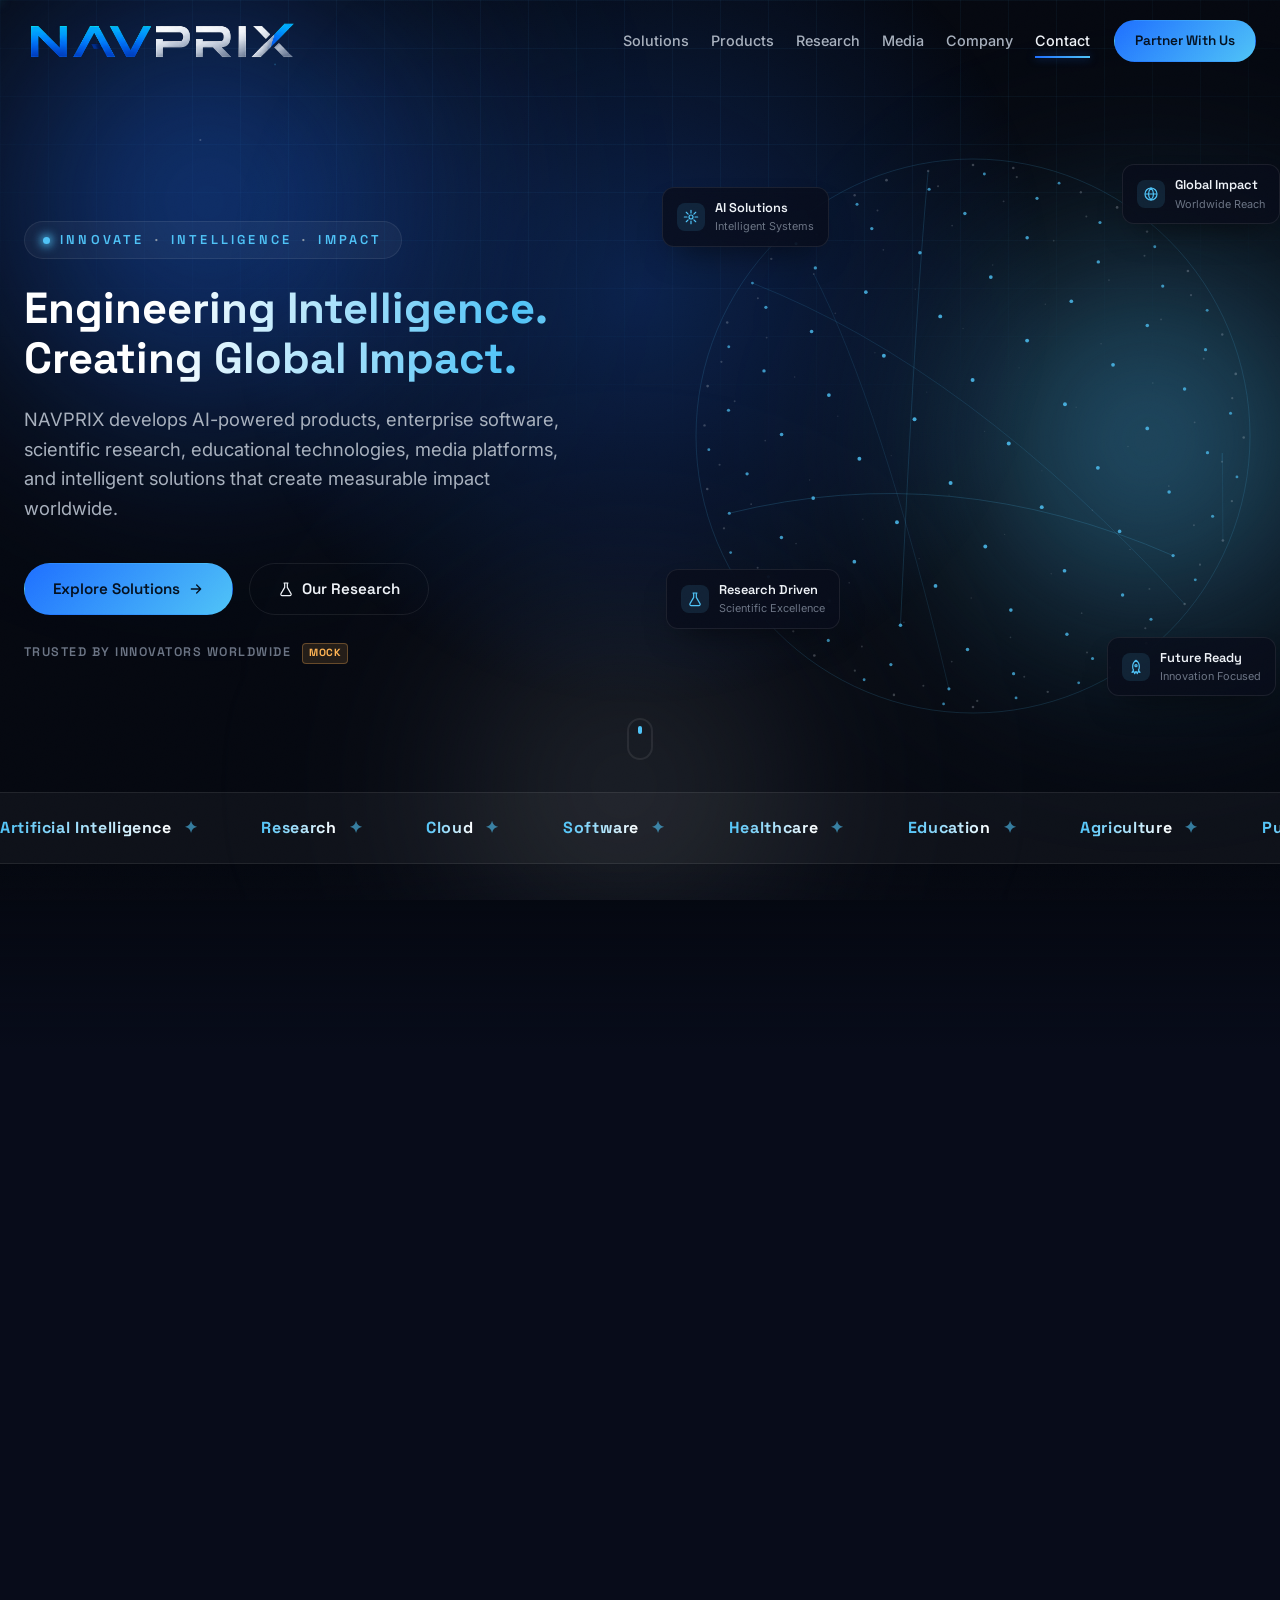
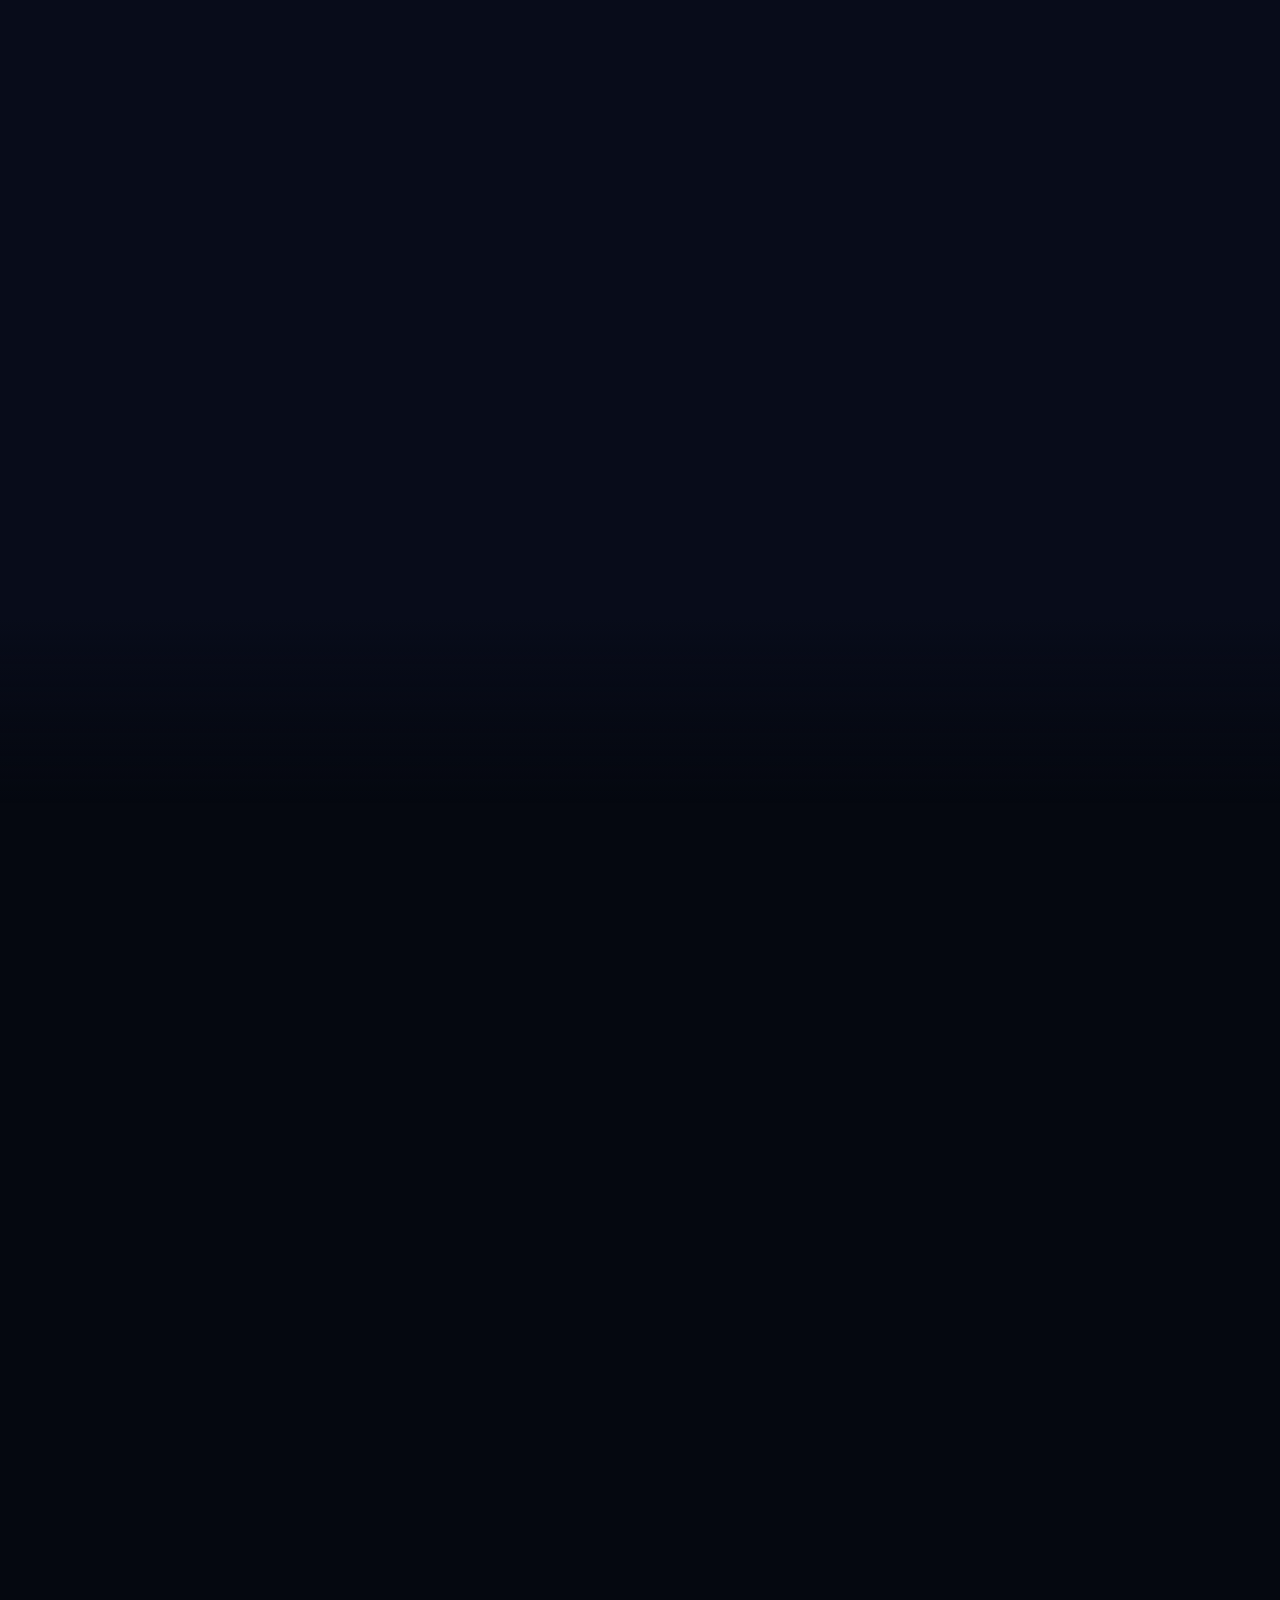
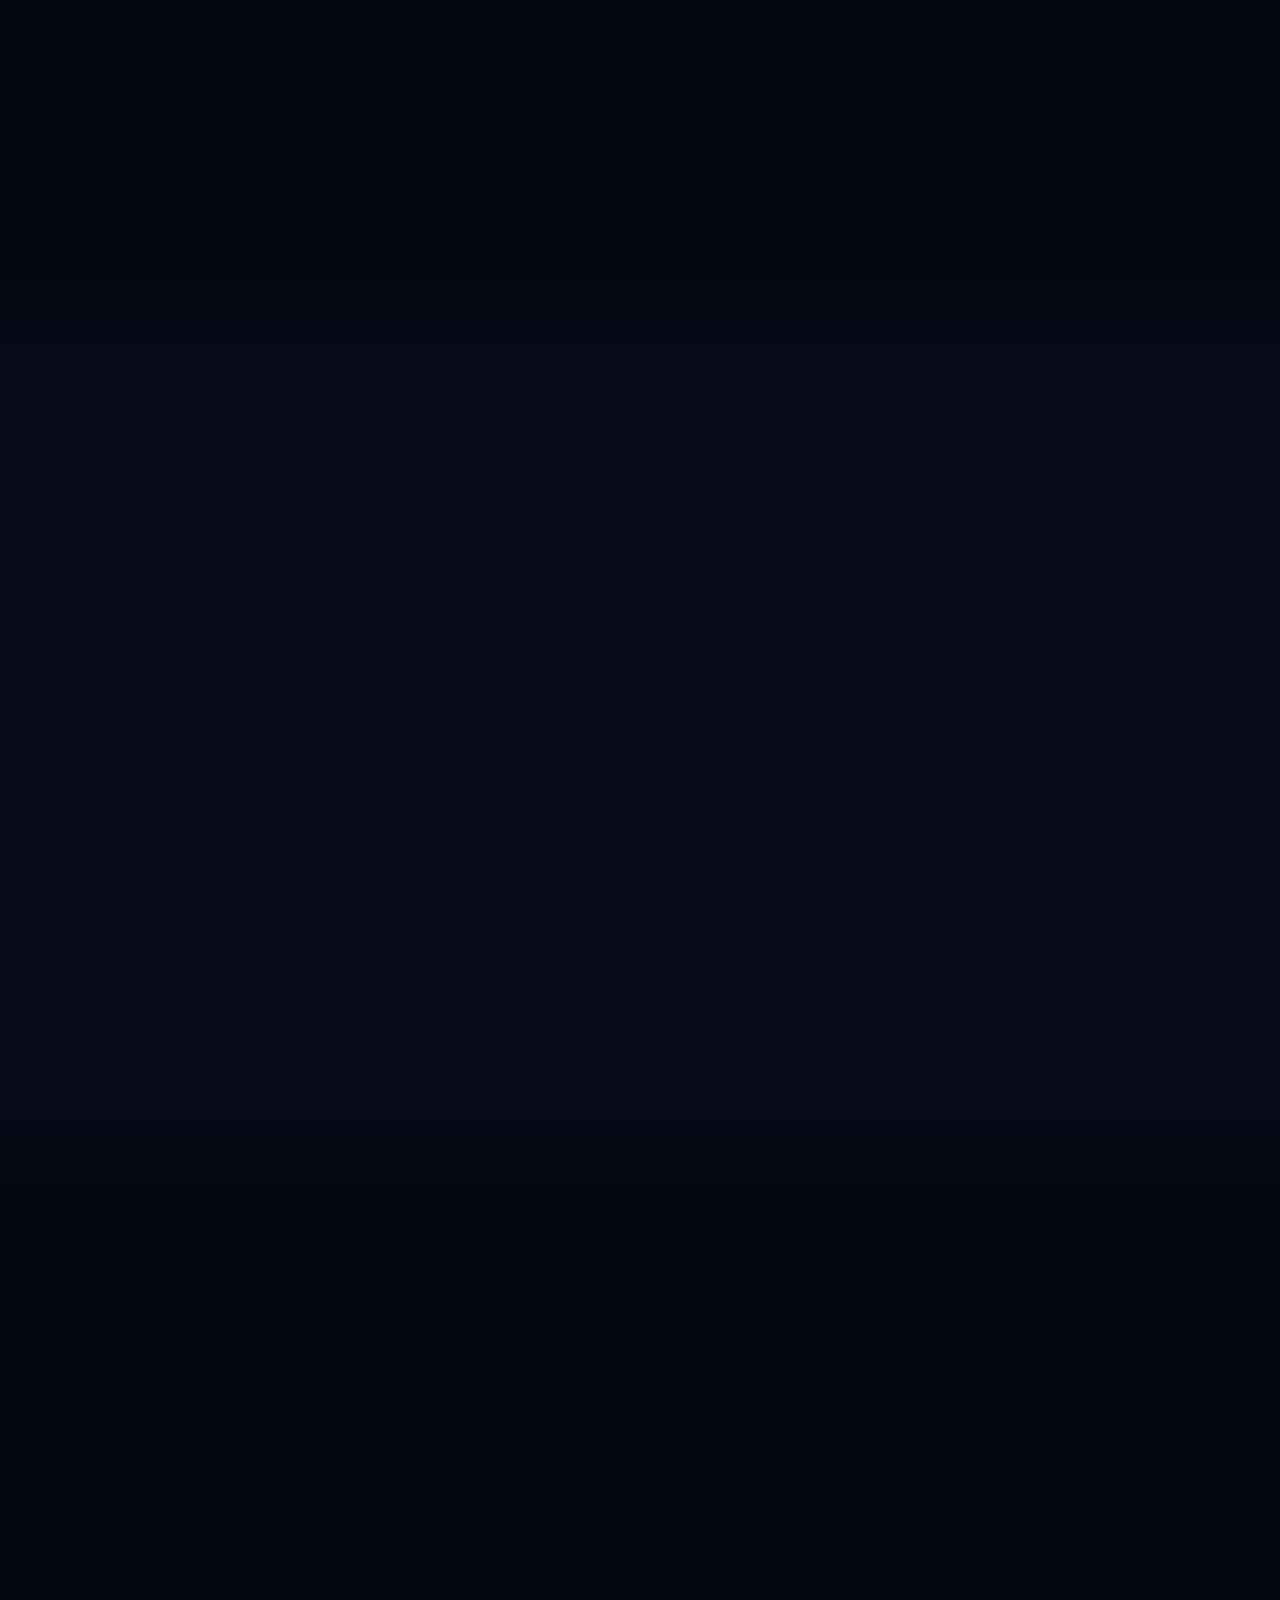
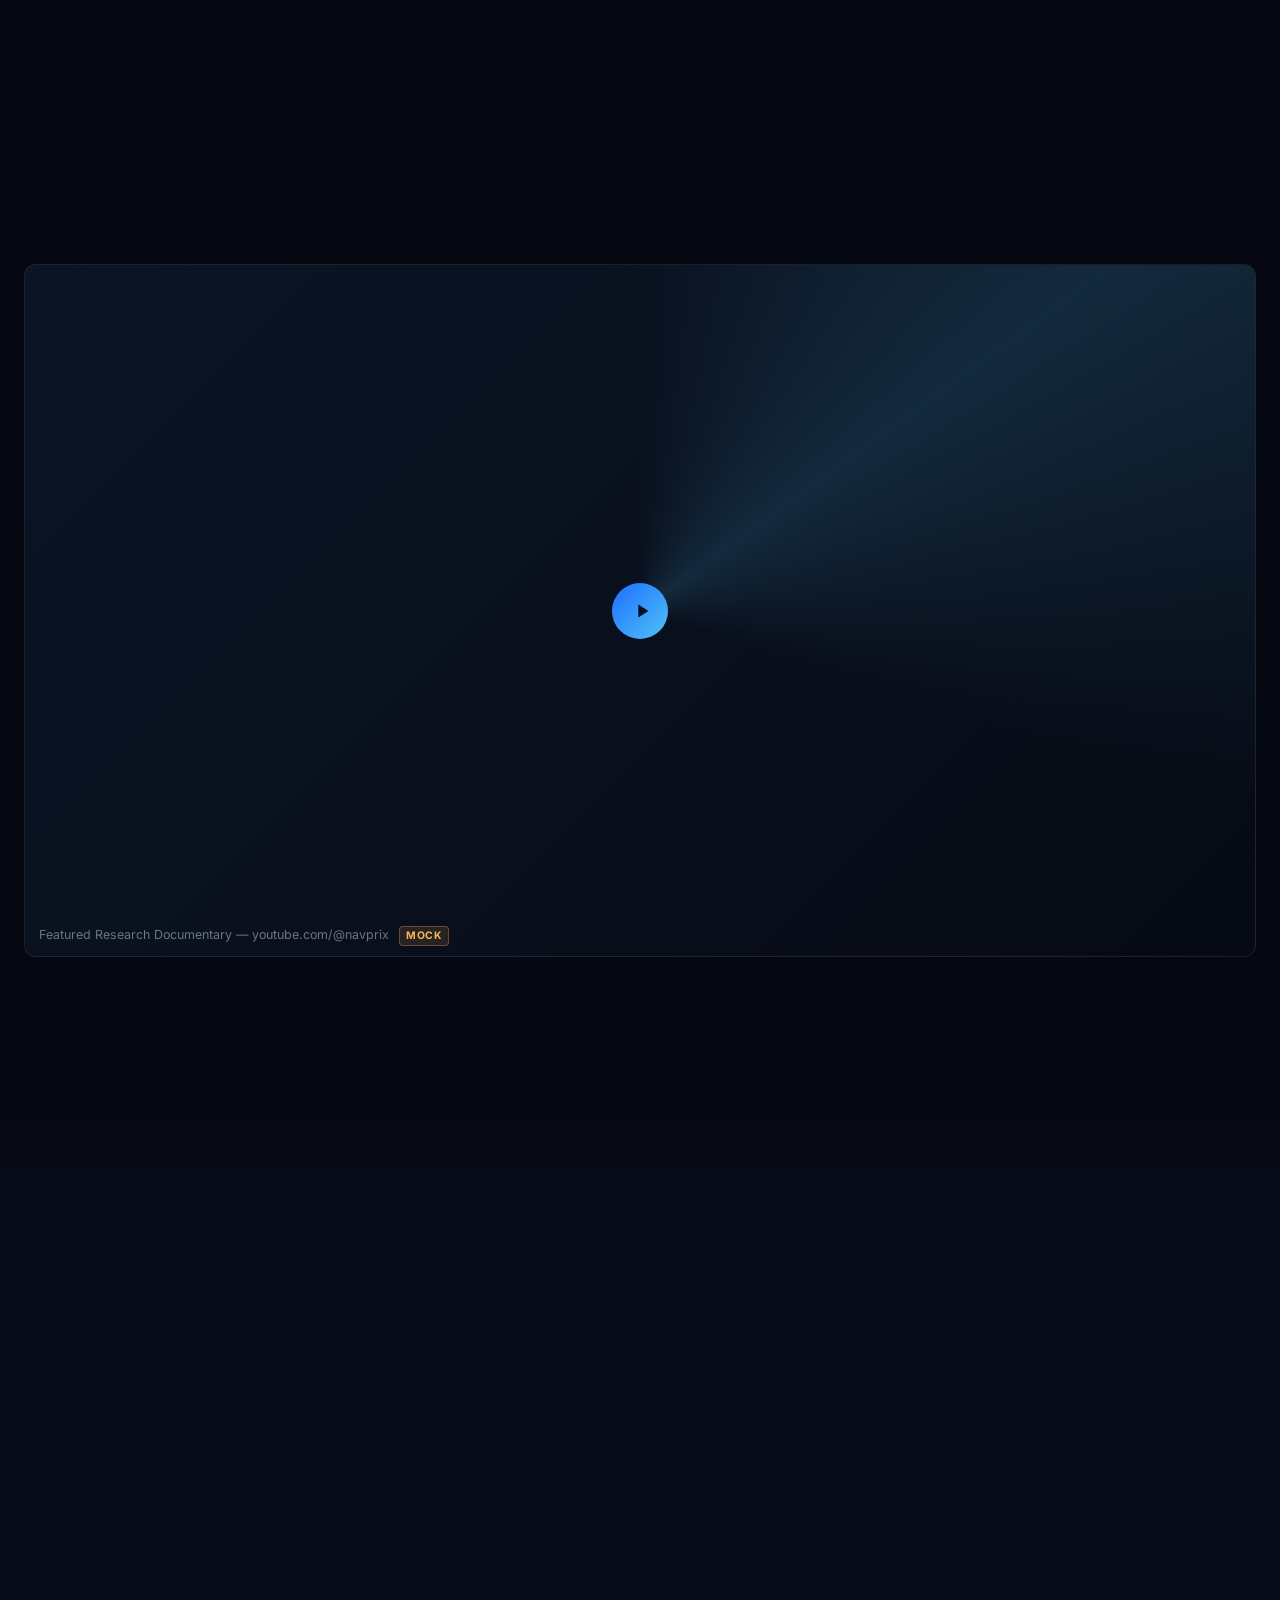
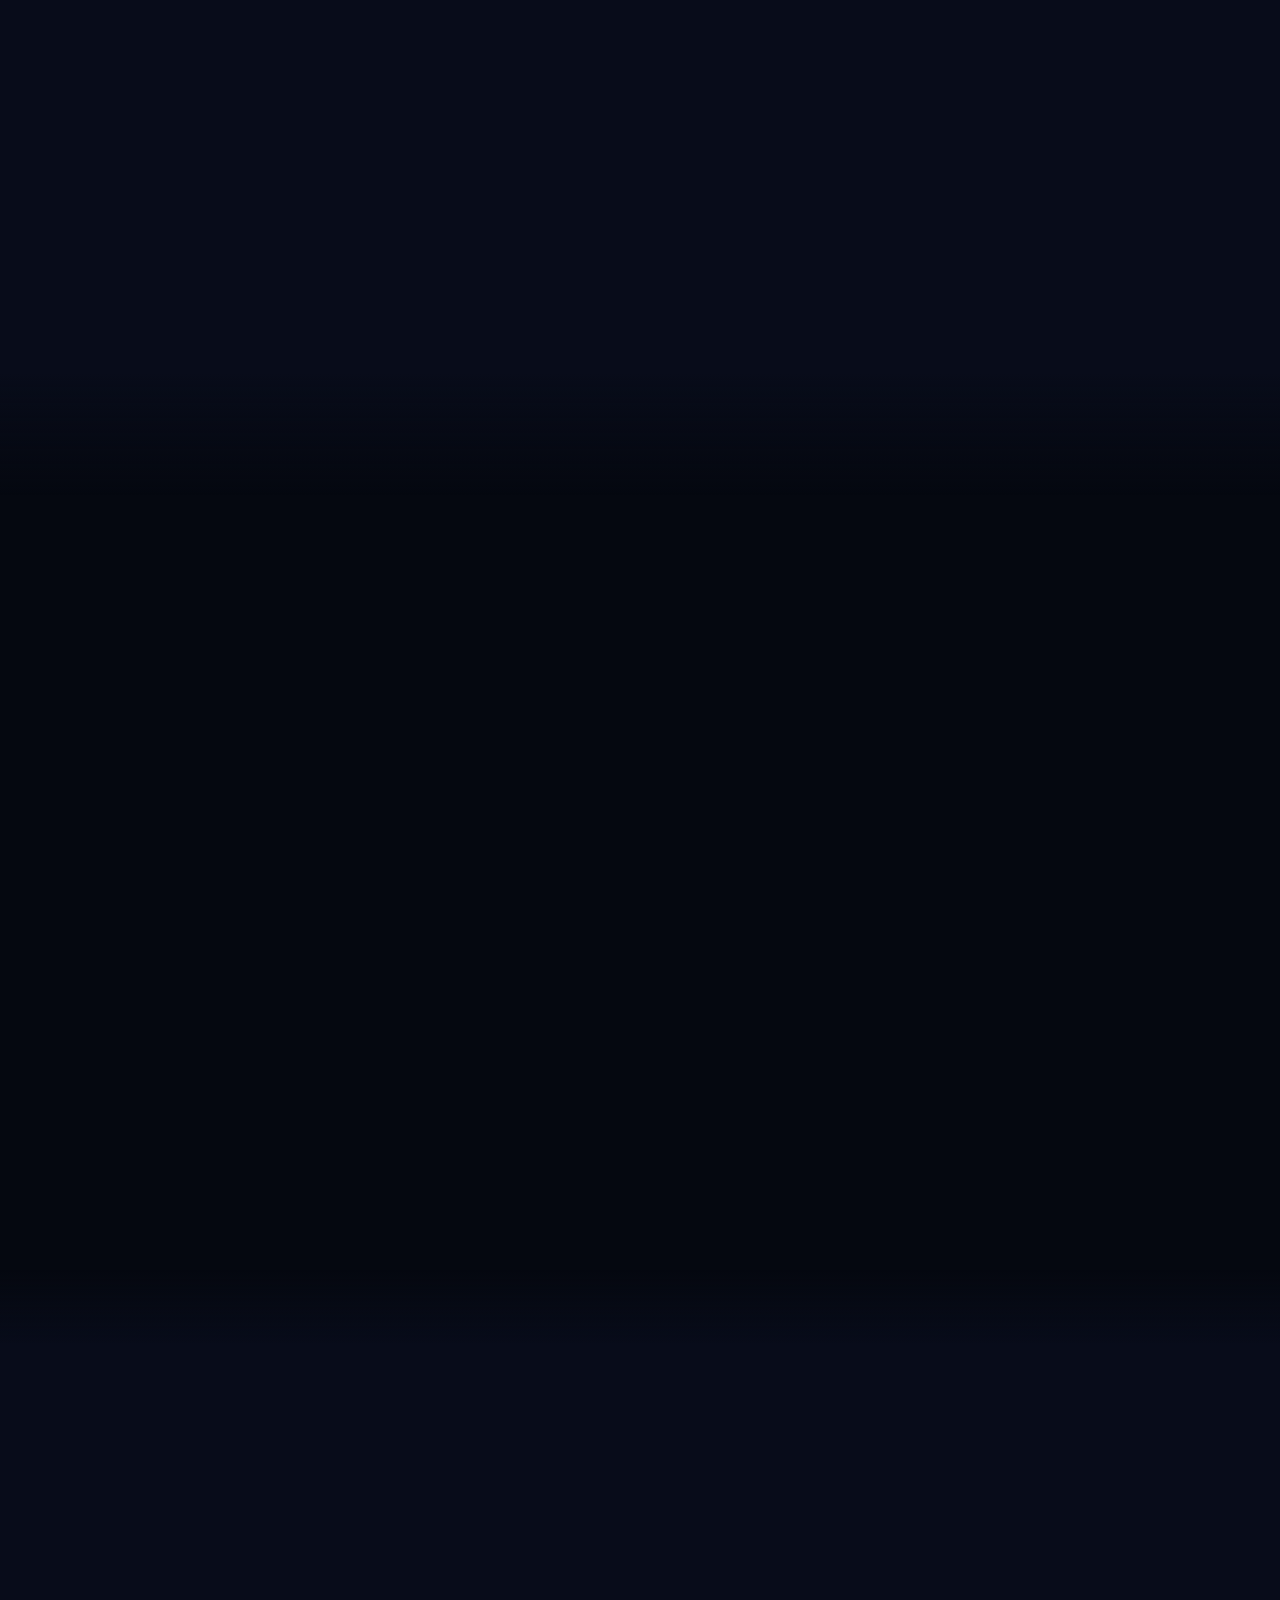
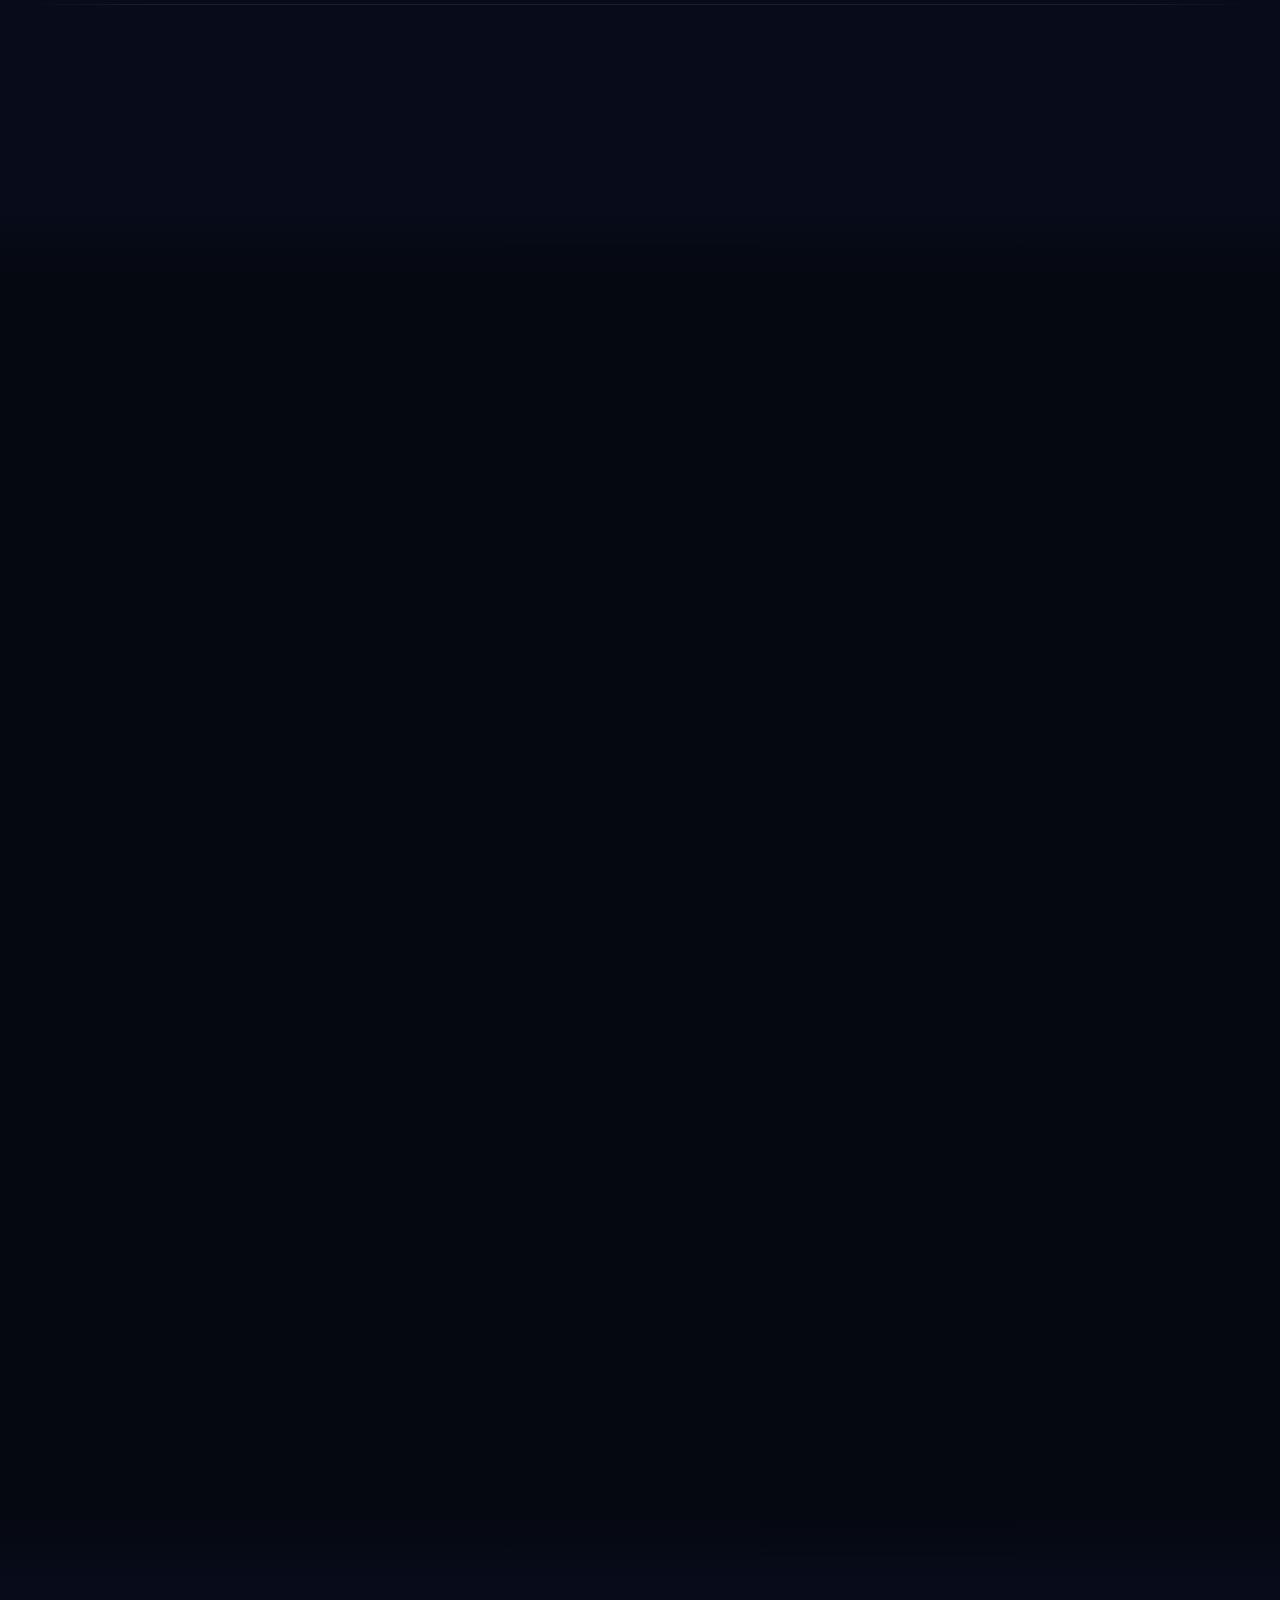
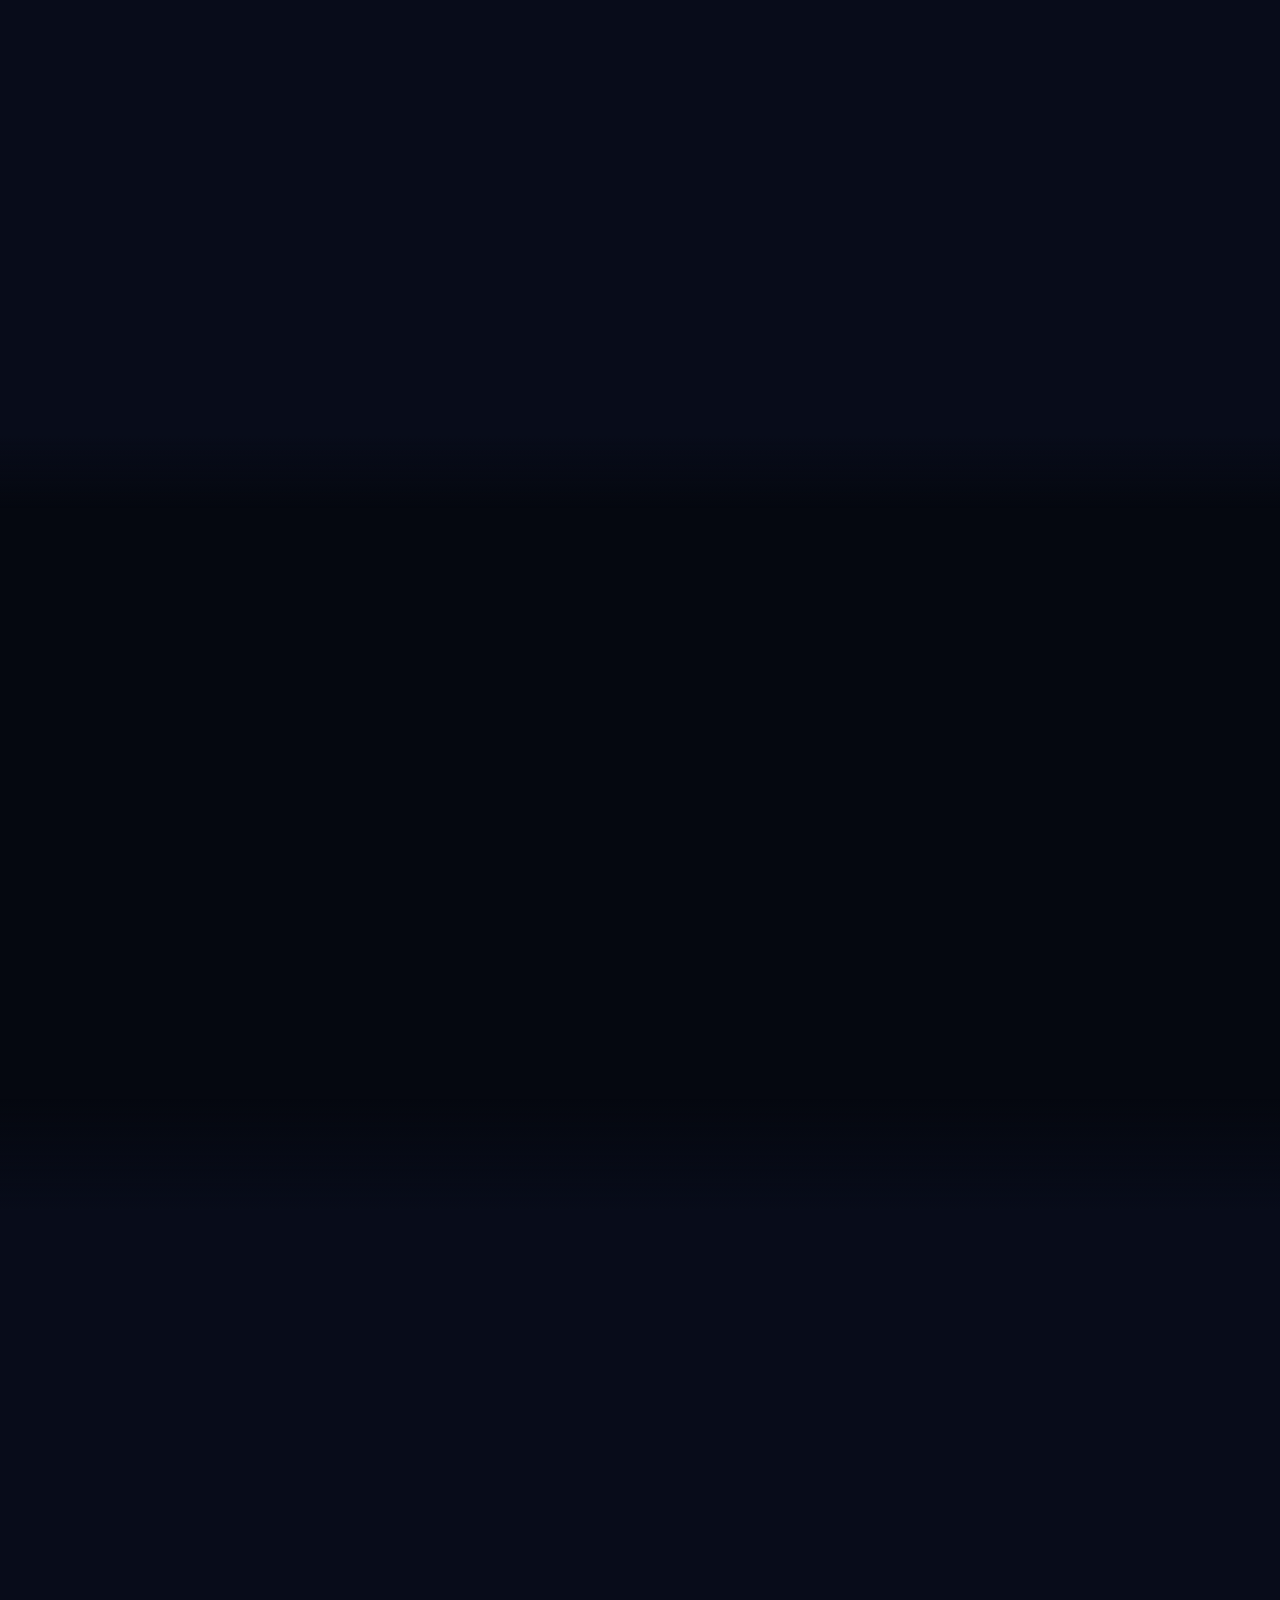
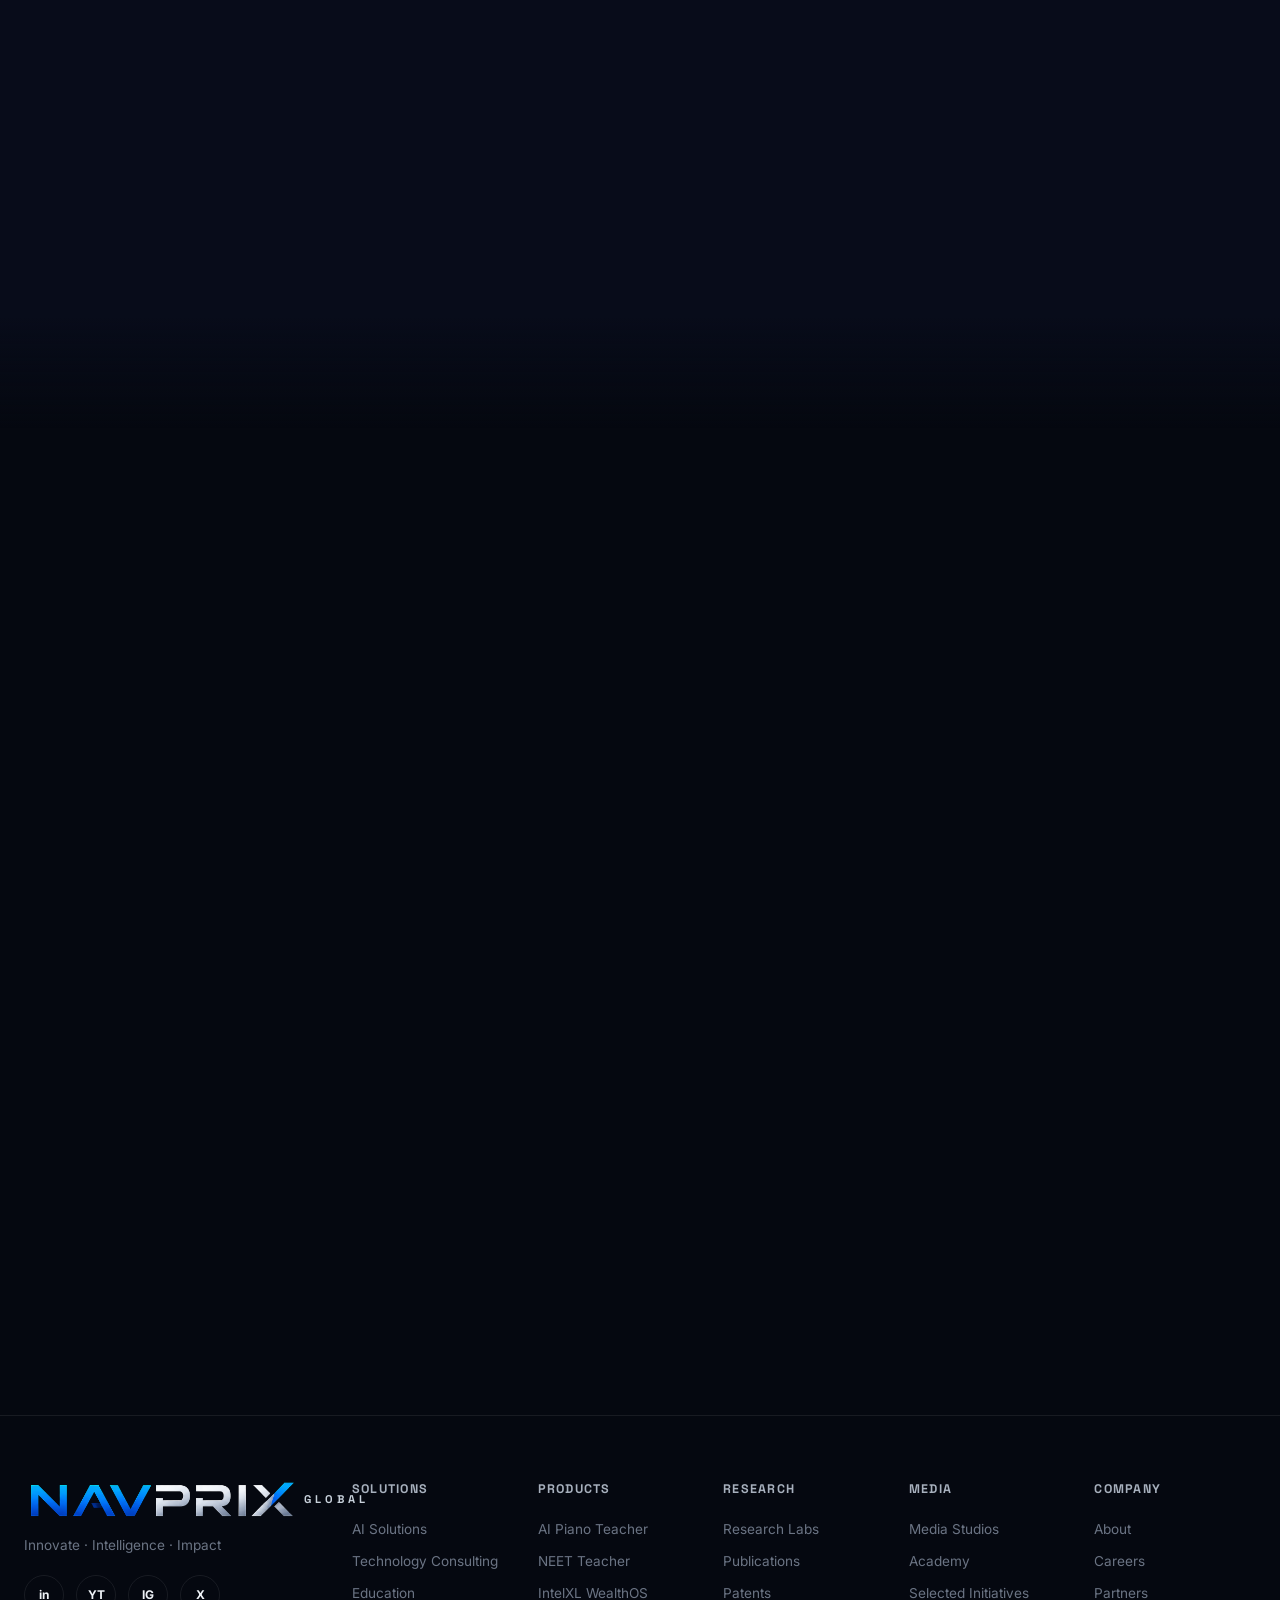
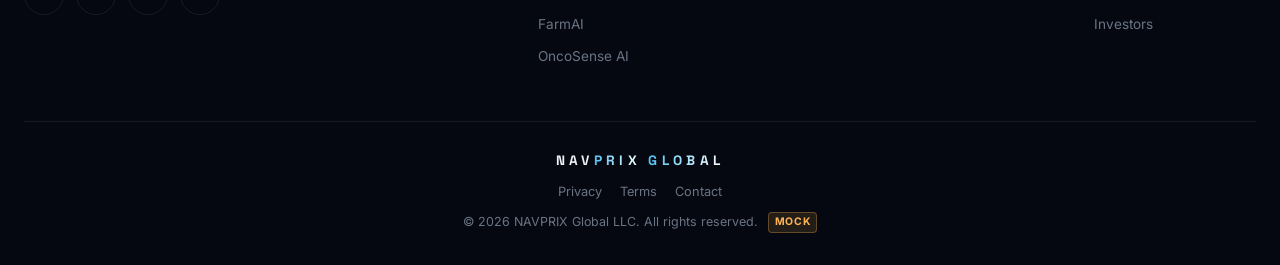
<file: index.html>
<!DOCTYPE html>
<html lang="en">

<head>
  <meta charset="UTF-8">
  <meta name="viewport" content="width=device-width, initial-scale=1.0">
  <title>Navprix Global — Engineering Intelligence. Creating Global Impact.</title>
  <meta name="description"
    content="NAVPRIX Global is an artificial intelligence, research, and innovation company — building AI products, conducting applied research, and engineering technology that solves real-world problems.">
  <meta property="og:title" content="NAVPRIX Global — Engineering Intelligence. Creating Global Impact.">
  <meta property="og:description"
    content="AI Solutions · Research Labs · Software Products · Technology Consulting · Publications · Education — under one mission.">
  <meta property="og:type" content="website">
  <meta property="og:image" content="assets/og-image.jpg">
  <meta name="twitter:card" content="summary_large_image">
  <meta name="twitter:title" content="NAVPRIX Global — Engineering Intelligence. Creating Global Impact.">
  <meta name="twitter:description"
    content="AI Solutions · Research Labs · Software Products · Technology Consulting · Publications · Education — under one mission.">
  <meta name="twitter:image" content="assets/og-image.jpg">
  <meta name="theme-color" content="#050810">
  <link rel="icon" href="assets/mark.svg" type="image/svg+xml">
  <link rel="icon" href="assets/favicon.png" type="image/png">
  <link rel="apple-touch-icon" href="assets/favicon.png">
  <link rel="preconnect" href="https://fonts.googleapis.com">
  <link rel="preconnect" href="https://fonts.gstatic.com" crossorigin>
  <link
    href="https://fonts.googleapis.com/css2?family=Space+Grotesk:wght@500;600;700&family=Inter:wght@400;500;600;700&display=swap"
    rel="stylesheet">
  <link rel="stylesheet" href="css/style.css">
  <script type="application/ld+json">
  {
    "@context": "https://schema.org",
    "@type": "Organization",
    "name": "NAVPRIX Global",
    "alternateName": "NAVPRIX LLC",
    "description": "NAVPRIX Global is an artificial intelligence, research, and innovation company building AI products, conducting applied research, and engineering technology that solves real-world problems.",
    "knowsAbout": ["Artificial Intelligence", "Machine Learning", "Research", "Software Products", "Technology Consulting", "Publishing", "Media", "Education"]
  }
  </script>
</head>

<body>

  <div class="scroll-progress" id="scrollProgress" aria-hidden="true"></div>
  <div class="bg-grid" aria-hidden="true"></div>
  <div class="aurora" aria-hidden="true"><span></span><span></span><span></span></div>
  <div class="grain" aria-hidden="true"></div>
  <div class="cursor-glow" id="cursorGlow" aria-hidden="true"></div>

  <!-- NAV -->
  <header class="navbar" id="navbar">
    <div class="container navbar__inner">
      <a href="#top" class="brand">
        <img src="assets/logo-wordmark-new.png" alt="NAVPRIX" class="brand__word-img">
      </a>
      <nav class="nav-links" id="navLinks">
        <a href="#solutions" data-nav>Solutions</a>
        <a href="#products" data-nav>Products</a>
        <a href="#research" data-nav>Research</a>
        <a href="#media" data-nav>Media</a>
        <a href="#about" data-nav>Company</a>
        <a href="#contact" data-nav>Contact</a>
        <a href="#contact" class="btn btn--primary btn--sm nav-cta-mobile">Partner With Us</a>
      </nav>
      <a href="#contact" class="btn btn--primary btn--sm nav-cta">Partner With Us</a>
      <button class="menu-toggle" id="menuToggle" aria-label="Toggle menu" aria-expanded="false">
        <span></span><span></span><span></span>
      </button>
    </div>
  </header>

  <!-- HERO -->
  <section class="hero" id="top">
    <canvas class="hero__canvas" id="heroCanvas" aria-hidden="true"></canvas>
    <div class="hero__glow" aria-hidden="true"></div>
    <div class="container hero__inner">
      <div class="hero__content">
        <p class="eyebrow reveal">INNOVATE <span class="dot">·</span> INTELLIGENCE <span class="dot">·</span> IMPACT</p>
        <h1 class="hero__title reveal">Engineering Intelligence.<br>Creating Global Impact.</h1>
        <p class="hero__subtitle reveal">NAVPRIX develops AI-powered products, enterprise software, scientific
          research, educational technologies, media platforms, and intelligent solutions that create measurable
          impact worldwide.</p>
        <div class="hero__cta reveal">
          <a href="#solutions" class="btn btn--primary">
            Explore Solutions
            <svg viewBox="0 0 24 24" width="16" height="16" fill="none" stroke="currentColor" stroke-width="2"
              stroke-linecap="round" stroke-linejoin="round">
              <path d="M5 12h14M13 6l6 6-6 6" />
            </svg>
          </a>
          <a href="#research" class="btn btn--ghost">
            <svg viewBox="0 0 24 24" width="16" height="16" fill="none" stroke="currentColor" stroke-width="1.8"
              stroke-linecap="round" stroke-linejoin="round">
              <path d="M9 3h6M10 3v6.5L4.5 19a2 2 0 0 0 1.7 3h11.6a2 2 0 0 0 1.7-3L14 9.5V3" />
            </svg>
            Our Research
          </a>
        </div>
        <p class="hero__trust reveal">Trusted by innovators worldwide <span class="mock-tag">MOCK</span></p>
      </div>

      <div class="hero__visual reveal" aria-hidden="true">
        <canvas class="hero__globe" id="heroGlobe"></canvas>
        <div class="hero__badge hero__badge--1">
          <div class="hero__badge-icon">
            <svg viewBox="0 0 24 24" width="16" height="16" fill="none" stroke="currentColor" stroke-width="1.8">
              <circle cx="12" cy="12" r="3" />
              <path d="M12 2v4M12 18v4M4.9 4.9l2.8 2.8M16.3 16.3l2.8 2.8M2 12h4M18 12h4M4.9 19.1l2.8-2.8M16.3 7.7l2.8-2.8"
                stroke-linecap="round" />
            </svg>
          </div>
          <div><strong>AI Solutions</strong><span>Intelligent Systems</span></div>
        </div>
        <div class="hero__badge hero__badge--2">
          <div class="hero__badge-icon">
            <svg viewBox="0 0 24 24" width="16" height="16" fill="none" stroke="currentColor" stroke-width="1.8">
              <circle cx="12" cy="12" r="9" />
              <path d="M3 12h18M12 3c2.5 2.5 3.8 5.8 3.8 9s-1.3 6.5-3.8 9c-2.5-2.5-3.8-5.8-3.8-9s1.3-6.5 3.8-9Z" />
            </svg>
          </div>
          <div><strong>Global Impact</strong><span>Worldwide Reach</span></div>
        </div>
        <div class="hero__badge hero__badge--3">
          <div class="hero__badge-icon">
            <svg viewBox="0 0 24 24" width="16" height="16" fill="none" stroke="currentColor" stroke-width="1.8">
              <path d="M9 3h6M10 3v6.5L4.5 19a2 2 0 0 0 1.7 3h11.6a2 2 0 0 0 1.7-3L14 9.5V3" stroke-linecap="round"
                stroke-linejoin="round" />
            </svg>
          </div>
          <div><strong>Research Driven</strong><span>Scientific Excellence</span></div>
        </div>
        <div class="hero__badge hero__badge--4">
          <div class="hero__badge-icon">
            <svg viewBox="0 0 24 24" width="16" height="16" fill="none" stroke="currentColor" stroke-width="1.8">
              <path
                d="M12 2c3 2 5 5.5 5 9.5 0 2-.5 3.7-1.3 5.2L18 20l-3-1-1 3-1.7-3.3A9.6 9.6 0 0 1 12 19a9.6 9.6 0 0 1-.3-.1L10 22l-1-3-3 1 2.3-3.3A11 11 0 0 1 7 11.5C7 7.5 9 4 12 2Z"
                stroke-linejoin="round" />
              <circle cx="12" cy="10" r="1.6" />
            </svg>
          </div>
          <div><strong>Future Ready</strong><span>Innovation Focused</span></div>
        </div>
      </div>
    </div>
    <div class="scroll-indicator" aria-hidden="true"><span></span></div>
  </section>

  <!-- TRUST BAR -->
  <div class="marquee" aria-hidden="true">
    <div class="marquee__track">
      <div class="marquee__item"><strong>Artificial Intelligence</strong><span class="sep">✦</span></div>
      <div class="marquee__item"><strong>Research</strong><span class="sep">✦</span></div>
      <div class="marquee__item"><strong>Cloud</strong><span class="sep">✦</span></div>
      <div class="marquee__item"><strong>Software</strong><span class="sep">✦</span></div>
      <div class="marquee__item"><strong>Healthcare</strong><span class="sep">✦</span></div>
      <div class="marquee__item"><strong>Education</strong><span class="sep">✦</span></div>
      <div class="marquee__item"><strong>Agriculture</strong><span class="sep">✦</span></div>
      <div class="marquee__item"><strong>Publishing</strong><span class="sep">✦</span></div>
      <div class="marquee__item"><strong>Media</strong><span class="sep">✦</span></div>
      <div class="marquee__item"><strong>Innovation</strong><span class="sep">✦</span></div>
      <div class="marquee__item"><strong>Artificial Intelligence</strong><span class="sep">✦</span></div>
      <div class="marquee__item"><strong>Research</strong><span class="sep">✦</span></div>
      <div class="marquee__item"><strong>Cloud</strong><span class="sep">✦</span></div>
      <div class="marquee__item"><strong>Software</strong><span class="sep">✦</span></div>
      <div class="marquee__item"><strong>Healthcare</strong><span class="sep">✦</span></div>
      <div class="marquee__item"><strong>Education</strong><span class="sep">✦</span></div>
      <div class="marquee__item"><strong>Agriculture</strong><span class="sep">✦</span></div>
      <div class="marquee__item"><strong>Publishing</strong><span class="sep">✦</span></div>
      <div class="marquee__item"><strong>Media</strong><span class="sep">✦</span></div>
      <div class="marquee__item"><strong>Innovation</strong><span class="sep">✦</span></div>
    </div>
  </div>

  <!-- SOLUTIONS (WHAT WE DO) -->
  <section class="section section--alt" id="solutions">
    <div class="container">
      <p class="section-eyebrow reveal">What We Do</p>
      <h2 class="section-title reveal">Six divisions. One mission.</h2>
      <p class="section-lead reveal">From artificial intelligence and applied research to enterprise software,
        consulting, publishing, and education — NAVPRIX Global operates as one integrated system built to turn
        scientific rigor into real-world impact.</p>

      <div class="pillars pillars--six">
        <article class="pillar-card reveal" data-tilt>
          <div class="pillar-card__icon">
            <svg viewBox="0 0 24 24">
              <circle cx="12" cy="12" r="3" stroke="url(#iconBlue)" stroke-width="1.8" fill="none" />
              <path d="M12 2v4M12 18v4M4.9 4.9l2.8 2.8M16.3 16.3l2.8 2.8M2 12h4M18 12h4M4.9 19.1l2.8-2.8M16.3 7.7l2.8-2.8"
                stroke="url(#iconBlue)" stroke-width="1.8" stroke-linecap="round" />
            </svg>
          </div>
          <h3>AI Solutions</h3>
          <p>We design and deploy enterprise-grade AI systems — intelligent agents, LLM applications, generative AI,
            and computer vision — engineered for measurable, real-world impact.</p>
          <ul class="capability-list">
            <li>AI Agents</li>
            <li>LLM Solutions</li>
            <li>Generative AI</li>
            <li>Computer Vision</li>
          </ul>
          <a href="#products" class="pillar-card__cta">Explore AI Products →</a>
        </article>

        <article class="pillar-card reveal" data-tilt>
          <div class="pillar-card__icon">
            <svg viewBox="0 0 24 24">
              <path d="M9 3h6M10 3v6.5L4.5 19a2 2 0 0 0 1.7 3h11.6a2 2 0 0 0 1.7-3L14 9.5V3" stroke="url(#iconBlue)"
                stroke-width="1.8" fill="none" stroke-linecap="round" stroke-linejoin="round" />
            </svg>
          </div>
          <h3>Research Labs</h3>
          <p>Our research division advances applied AI across healthcare, education, agriculture, and robotics —
            producing publications, patents, and breakthrough prototypes.</p>
          <ul class="capability-list">
            <li>Applied Research</li>
            <li>Patents</li>
            <li>Publications</li>
            <li>Prototypes</li>
          </ul>
          <a href="#research" class="pillar-card__cta">Visit Research Labs →</a>
        </article>

        <article class="pillar-card reveal" data-tilt>
          <div class="pillar-card__icon">
            <svg viewBox="0 0 24 24">
              <path d="M12 2 3 7v10l9 5 9-5V7l-9-5Zm0 0v20M3 7l9 5 9-5" stroke="url(#iconBlue)" stroke-width="1.8"
                fill="none" stroke-linecap="round" stroke-linejoin="round" />
            </svg>
          </div>
          <h3>Software Products</h3>
          <p>We build and scale SaaS platforms, enterprise applications, and cloud-native systems —
            production-grade software engineered for reliability at scale.</p>
          <ul class="capability-list">
            <li>SaaS</li>
            <li>Cloud Platforms</li>
            <li>Enterprise Apps</li>
            <li>APIs</li>
          </ul>
          <a href="#products" class="pillar-card__cta">View Products →</a>
        </article>

        <article class="pillar-card reveal" data-tilt>
          <div class="pillar-card__icon">
            <svg viewBox="0 0 24 24">
              <path d="M4 21V9m8 12V3m8 18v-7" stroke="url(#iconBlue)" stroke-width="1.8" fill="none"
                stroke-linecap="round" stroke-linejoin="round" />
            </svg>
          </div>
          <h3>Technology Consulting</h3>
          <p>From AI strategy to cloud modernization and fractional CTO leadership, we help enterprises architect
            their next decade of technology.</p>
          <ul class="capability-list">
            <li>Enterprise Architecture</li>
            <li>Cloud Transformation</li>
            <li>CTO Advisory</li>
            <li>Azure Solutions</li>
          </ul>
          <a href="#contact" class="pillar-card__cta">Talk to an Advisor →</a>
        </article>

        <article class="pillar-card reveal" data-tilt>
          <div class="pillar-card__icon">
            <svg viewBox="0 0 24 24">
              <path d="m10 8 6 4-6 4V8Z" stroke="url(#iconBlue)" stroke-width="1.8" fill="none"
                stroke-linejoin="round" />
              <rect x="3" y="4" width="18" height="16" rx="3" stroke="url(#iconBlue)" stroke-width="1.8" />
            </svg>
          </div>
          <h3>Media &amp; Publications</h3>
          <p>We translate complex research into documentaries, educational media, and published books — making
            advanced science accessible to a global audience.</p>
          <ul class="capability-list">
            <li>Documentaries</li>
            <li>Books</li>
            <li>Podcasts</li>
            <li>Digital Media</li>
          </ul>
          <a href="#media" class="pillar-card__cta">Explore Media Studios →</a>

          <div class="video-placeholder">
            <button class="video-placeholder__play" aria-label="Play featured video">
              <svg viewBox="0 0 24 24">
                <path d="M8 5v14l11-7z" fill="currentColor" />
              </svg>
            </button>
            <span class="video-placeholder__label">Featured Research Documentary — youtube.com/@navprix <span
                class="mock-tag">MOCK</span></span>
          </div>
        </article>

        <article class="pillar-card reveal" data-tilt>
          <div class="pillar-card__icon">
            <svg viewBox="0 0 24 24">
              <path d="m12 3 10 5-10 5L2 8l10-5Z" stroke="url(#iconBlue)" stroke-width="1.8" fill="none"
                stroke-linejoin="round" />
              <path d="M6 10.5V16c0 1.1 2.7 3 6 3s6-1.9 6-3v-5.5" stroke="url(#iconBlue)" stroke-width="1.8"
                fill="none" stroke-linecap="round" stroke-linejoin="round" />
            </svg>
          </div>
          <h3>Education</h3>
          <p>Adaptive, AI-powered learning — from music education to exam preparation — built on the same
            intelligence engines that power our research.</p>
          <ul class="capability-list">
            <li>AI Piano Teacher</li>
            <li>NEET Teacher</li>
            <li>Research Academy</li>
            <li>Corporate Training</li>
          </ul>
          <a href="#products" class="pillar-card__cta">Explore Academy →</a>
        </article>
      </div>

      <!-- shared icon gradient defs -->
      <svg width="0" height="0" style="position:absolute">
        <defs>
          <linearGradient id="iconBlue" x1="0" y1="0" x2="1" y2="1">
            <stop offset="0%" stop-color="#1E6FFF" />
            <stop offset="100%" stop-color="#4FC3F7" />
          </linearGradient>
        </defs>
      </svg>
    </div>
  </section>

  <!-- PRODUCTS -->
  <section class="section" id="products">
    <div class="container">
      <p class="section-eyebrow reveal">Flagship Products</p>
      <h2 class="section-title reveal">Products built on real intelligence.</h2>
      <p class="section-lead reveal">Every NAVPRIX Global product is built on the same principle: rigorous research,
        translated into software people actually use — across education, mobility, and agriculture.</p>

      <div class="pillars pillars--six">
        <article class="pillar-card reveal" data-tilt>
          <div class="pillar-card__icon">
            <svg viewBox="0 0 24 24">
              <path d="M9 18V5l12-2v13" stroke="url(#iconBlue)" stroke-width="1.8" fill="none" stroke-linecap="round"
                stroke-linejoin="round" />
              <circle cx="6" cy="18" r="3" stroke="url(#iconBlue)" stroke-width="1.8" fill="none" />
              <circle cx="18" cy="16" r="3" stroke="url(#iconBlue)" stroke-width="1.8" fill="none" />
            </svg>
          </div>
          <div class="pillar-card__head">
            <h3>AI Piano Teacher</h3>
            <em class="badge badge--live">Live</em>
          </div>
          <p>An adaptive AI music-education platform that listens, corrects, and personalizes every lesson in real
            time.</p>
        </article>

        <article class="pillar-card reveal" data-tilt>
          <div class="pillar-card__icon">
            <svg viewBox="0 0 24 24">
              <path d="M4 19.5A2.5 2.5 0 0 1 6.5 17H20V4H6.5A2.5 2.5 0 0 0 4 6.5v13Z" stroke="url(#iconBlue)"
                stroke-width="1.8" fill="none" stroke-linejoin="round" />
              <path d="M4 19.5A2.5 2.5 0 0 0 6.5 22H20" stroke="url(#iconBlue)" stroke-width="1.8" fill="none"
                stroke-linecap="round" />
            </svg>
          </div>
          <div class="pillar-card__head">
            <h3>NEET Teacher</h3>
            <em class="badge badge--beta">Development</em>
          </div>
          <p>An adaptive AI learning platform built to personalize exam preparation at scale.</p>
        </article>

        <article class="pillar-card reveal" data-tilt>
          <div class="pillar-card__icon">
            <svg viewBox="0 0 24 24">
              <path d="M3 17 9 11l4 4 8-8" stroke="url(#iconBlue)" stroke-width="1.8" fill="none"
                stroke-linecap="round" stroke-linejoin="round" />
              <path d="M15 7h6v6" stroke="url(#iconBlue)" stroke-width="1.8" fill="none" stroke-linecap="round"
                stroke-linejoin="round" />
            </svg>
          </div>
          <div class="pillar-card__head">
            <h3>IntelXL WealthOS</h3>
            <em class="badge badge--beta">Beta</em>
          </div>
          <p>An AI-powered financial operating system that unifies personal and business finance — income, taxes,
            investments, and net worth — into one intelligent platform.</p>
        </article>

        <article class="pillar-card reveal" data-tilt>
          <div class="pillar-card__icon">
            <svg viewBox="0 0 24 24">
              <path d="M5 21c8-1 13-6 14-14-8 1-13 6-14 14Zm0 0c1-4 3-6 6-8" stroke="url(#iconBlue)"
                stroke-width="1.8" fill="none" stroke-linecap="round" stroke-linejoin="round" />
            </svg>
          </div>
          <div class="pillar-card__head">
            <h3>FarmAI</h3>
            <em class="badge badge--soon">Research</em>
          </div>
          <p>Organic farming intelligence — computer vision and analytics for healthier crops and soil.</p>
        </article>

        <article class="pillar-card reveal" data-tilt>
          <div class="pillar-card__icon">
            <svg viewBox="0 0 24 24">
              <path d="M9 3h6M10 3v6.5L4.5 19a2 2 0 0 0 1.7 3h11.6a2 2 0 0 0 1.7-3L14 9.5V3" stroke="url(#iconBlue)"
                stroke-width="1.8" fill="none" stroke-linecap="round" stroke-linejoin="round" />
            </svg>
          </div>
          <div class="pillar-card__head">
            <h3>Research Studio</h3>
            <em class="badge badge--soon">Coming Soon</em>
          </div>
          <p>An AI platform built for researchers — from data to publication, in one workspace.</p>
        </article>

        <article class="pillar-card pillar-card--healthcare reveal" data-tilt>
          <div class="pillar-card__icon">
            <svg viewBox="0 0 24 24">
              <path d="M7 3c0 4.5 10 4.5 10 9s-10 4.5-10 9M17 3c0 4.5-10 4.5-10 9s10 4.5 10 9" stroke="url(#iconBlue)"
                stroke-width="1.6" fill="none" stroke-linecap="round" />
              <path d="M8.3 7.5h7.4M8 12h8M8.3 16.5h7.4" stroke="url(#iconBlue)" stroke-width="1.4"
                stroke-linecap="round" />
            </svg>
          </div>
          <div class="pillar-card__head">
            <h3>OncoSense AI</h3>
            <em class="badge badge--soon">Research</em>
          </div>
          <p>A Healthcare AI research platform exploring early cancer detection through medical imaging, pathology,
            and genomic intelligence.</p>
          <a href="oncosense-ai.html" class="pillar-card__cta">Explore OncoSense AI →</a>
        </article>
      </div>
    </div>
  </section>

  <!-- RESEARCH LABS -->
  <section class="section section--alt" id="research">
    <div class="container">
      <p class="section-eyebrow reveal">Research Labs</p>
      <h2 class="section-title reveal">NAVPRIX Research Labs</h2>
      <p class="section-lead reveal">Our research division advances the frontier of applied artificial intelligence
        — publishing original work, filing patents, and building explainable, safety-first AI systems across the
        disciplines where intelligence can do the most good.</p>

      <div class="chip-grid">
        <a href="oncosense-ai.html" class="chip-card reveal" data-tilt>
          <h4>Healthcare AI</h4>
          <p>Interpretable models for diagnostics, triage, and clinical decision support.</p>
          <span class="chip-card__link">OncoSense AI — our flagship initiative →</span>
        </a>
        <div class="chip-card reveal">
          <h4>Educational AI</h4>
          <p>Adaptive tutoring systems that personalize how people learn.</p>
        </div>
        <div class="chip-card reveal">
          <h4>Agriculture AI</h4>
          <p>Computer vision and analytics for crop health and soil intelligence.</p>
        </div>
        <div class="chip-card reveal">
          <h4>Computer Vision</h4>
          <p>Vision systems for detection, diagnostics, and automation.</p>
        </div>
        <div class="chip-card reveal">
          <h4>Large Language Models</h4>
          <p>Research into reasoning, retrieval, and enterprise-grade LLM applications.</p>
        </div>
        <div class="chip-card reveal">
          <h4>AI Safety</h4>
          <p>Research into alignment, robustness, and responsible deployment.</p>
        </div>
        <div class="chip-card reveal">
          <h4>Explainable AI</h4>
          <p>Making model decisions transparent, auditable, and trustworthy.</p>
        </div>
        <div class="chip-card reveal">
          <h4>Robotics</h4>
          <p>Applied research at the intersection of perception and control.</p>
        </div>
        <div class="chip-card reveal">
          <h4>Patent Development</h4>
          <p>Protecting and advancing novel AI methods and applications.</p>
        </div>
        <div class="chip-card reveal">
          <h4>Scientific Publications</h4>
          <p>Original research shared with the global AI community.</p>
        </div>
      </div>
    </div>
  </section>

  <!-- MEDIA -->
  <section class="section" id="media">
    <div class="container">
      <p class="section-eyebrow reveal">Media</p>
      <h2 class="section-title reveal">NAVPRIX Media Studios</h2>
      <p class="section-lead reveal">We translate research into stories worth watching — documentaries, educational
        series, and original media that make advanced science accessible to a global audience.</p>

      <div class="chip-grid">
        <div class="chip-card reveal">
          <h4>Documentaries</h4>
          <p>Long-form films exploring the frontier of applied AI research.</p>
        </div>
        <div class="chip-card reveal">
          <h4>Educational Videos</h4>
          <p>Short-form series that make complex science approachable.</p>
        </div>
        <div class="chip-card reveal">
          <h4>AI Movies</h4>
          <p>Narrative productions exploring intelligence, ethics, and the future.</p>
        </div>
        <div class="chip-card reveal">
          <h4>Podcasts</h4>
          <p>Conversations with researchers, engineers, and industry builders.</p>
        </div>
        <div class="chip-card reveal">
          <h4>Digital Media</h4>
          <p>Social-first content translating research into public understanding.</p>
        </div>
        <div class="chip-card reveal">
          <h4>Animation</h4>
          <p>Motion design that visualizes complex systems and ideas.</p>
        </div>
      </div>

      <div class="video-placeholder" style="margin-top: 40px;">
        <button class="video-placeholder__play" aria-label="Play featured video">
          <svg viewBox="0 0 24 24">
            <path d="M8 5v14l11-7z" fill="currentColor" />
          </svg>
        </button>
        <span class="video-placeholder__label">Featured Research Documentary — youtube.com/@navprix <span
            class="mock-tag">MOCK</span></span>
      </div>
    </div>
  </section>

  <!-- PUBLICATIONS -->
  <section class="section section--alt" id="publications">
    <div class="container">
      <p class="section-eyebrow reveal">Publications</p>
      <h2 class="section-title reveal">Knowledge, published.</h2>
      <p class="section-lead reveal">We treat knowledge as a product. Research becomes books, papers, and
        documentation — built to outlast any single product cycle.</p>

      <div class="chip-grid">
        <div class="chip-card reveal">
          <h4>Books</h4>
          <p>Technical, academic, and children's books that make advanced ideas accessible.</p>
        </div>
        <div class="chip-card reveal">
          <h4>Research Papers</h4>
          <p>Original studies spanning artificial intelligence, healthcare, agriculture, and education.</p>
        </div>
        <div class="chip-card reveal">
          <h4>Patents</h4>
          <p>Patent-pending innovations developed inside our research labs.</p>
        </div>
        <div class="chip-card reveal">
          <h4>Scientific Articles</h4>
          <p>Peer-reviewed contributions to the global AI research community.</p>
        </div>
        <div class="chip-card reveal">
          <h4>Knowledge Platform</h4>
          <p>A growing library of documentation, whitepapers, and technical guides.</p>
        </div>
      </div>

      <div class="pillars pillars--six" style="margin-top: 40px;">
        <article class="pillar-card reveal" data-tilt>
          <div class="pillar-card__head">
            <h3>Foundations of Applied Intelligence</h3>
            <em class="badge badge--live">Book</em>
          </div>
          <p>A technical survey of applied AI methods across healthcare, agriculture, and education. <span
              class="mock-tag">MOCK</span></p>
        </article>
        <article class="pillar-card reveal" data-tilt>
          <div class="pillar-card__head">
            <h3>Explainable Systems</h3>
            <em class="badge badge--beta">Research</em>
          </div>
          <p>Original research on interpretability and trust in enterprise AI deployment. <span
              class="mock-tag">MOCK</span></p>
        </article>
        <article class="pillar-card reveal" data-tilt>
          <div class="pillar-card__head">
            <h3>Intelligence for Everyone</h3>
            <em class="badge badge--soon">Children's Book</em>
          </div>
          <p>An illustrated introduction to artificial intelligence for young readers. <span
              class="mock-tag">MOCK</span></p>
        </article>
      </div>
    </div>
  </section>

  <!-- ABOUT -->
  <section class="section" id="about">
    <div class="container">
      <p class="section-eyebrow reveal">Who We Are</p>
      <h2 class="section-title reveal">An AI, research, and innovation company.</h2>
      <p class="section-lead reveal">
        NAVPRIX Global is an artificial intelligence, research, and innovation company. Our mission is to build
        AI-powered products, conduct advanced research, deliver world-class technology services, create scientific
        knowledge, and solve real-world problems using artificial intelligence. Our vision is to become one of the
        world's leading AI, research, technology, publishing, and innovation companies.
      </p>

      <div class="stats stats--five reveal">
        <div class="stat">
          <span class="stat__num" data-count="22">0</span><span class="stat__suffix">+</span>
          <p>Years Experience</p>
        </div>
        <div class="stat">
          <span class="stat__num" data-count="15">0</span><span class="stat__suffix">+</span>
          <p>Books Published</p>
        </div>
        <div class="stat">
          <span class="stat__num" data-count="25">0</span><span class="stat__suffix">+</span>
          <p>Research Publications</p>
        </div>
        <div class="stat">
          <span class="stat__num" data-count="10">0</span><span class="stat__suffix">+</span>
          <p>AI Products</p>
        </div>
        <div class="stat">
          <span class="stat__num" data-count="100">0</span><span class="stat__suffix">%</span>
          <p>Innovation Driven</p>
        </div>
      </div>
    </div>
  </section>

  <!-- PROCESS -->
  <section class="section section--alt" id="process">
    <div class="container">
      <p class="section-eyebrow reveal">How We Work</p>
      <h2 class="section-title reveal">From research to real-world impact.</h2>

      <div class="timeline">
        <div class="timeline__line" aria-hidden="true"></div>
        <div class="timeline__step reveal">
          <span class="timeline__num">01</span>
          <h3>Research</h3>
          <p>We begin with rigorous inquiry — understanding the data, the science, and the constraints before
            designing a solution. <span class="mock-tag">MOCK</span></p>
        </div>
        <div class="timeline__step reveal">
          <span class="timeline__num">02</span>
          <h3>Design</h3>
          <p>We architect intelligent systems and experiences, grounded in both engineering discipline and the
            scientific method. <span class="mock-tag">MOCK</span></p>
        </div>
        <div class="timeline__step reveal">
          <span class="timeline__num">03</span>
          <h3>Build &amp; Validate</h3>
          <p>We build in focused, tested iterations — validating every model and product against real-world
            conditions. <span class="mock-tag">MOCK</span></p>
        </div>
        <div class="timeline__step reveal">
          <span class="timeline__num">04</span>
          <h3>Deploy &amp; Publish</h3>
          <p>We ship, monitor, and often publish our findings — contributing back to the research community we
            build for. <span class="mock-tag">MOCK</span></p>
        </div>
      </div>
    </div>
  </section>

  <!-- SELECTED INITIATIVES -->
  <section class="section" id="work">
    <div class="container">
      <p class="section-eyebrow reveal">Selected Initiatives</p>
      <h2 class="section-title reveal">Research and products in motion.</h2>

      <div class="work-grid">
        <article class="work-card reveal" data-tilt>
          <div class="work-card__media work-card__media--1"></div>
          <span class="tag">AI</span>
          <h3>Enterprise LLM Deployment</h3>
          <p>A retrieval-augmented AI agent deployed across a large-scale enterprise support organization. <span
              class="mock-tag">MOCK</span></p>
        </article>
        <article class="work-card reveal" data-tilt>
          <div class="work-card__media work-card__media--2"></div>
          <span class="tag">Research</span>
          <h3>Explainable AI for Healthcare</h3>
          <p>Applied research on interpretable diagnostic models for clinical decision support. <span
              class="mock-tag">MOCK</span></p>
        </article>
        <article class="work-card reveal" data-tilt>
          <div class="work-card__media work-card__media--3"></div>
          <span class="tag">Products</span>
          <h3>AI Piano Teacher</h3>
          <p>Our adaptive AI music tutor — listening, correcting, and personalizing lessons in real time.</p>
        </article>
        <article class="work-card reveal" data-tilt>
          <div class="work-card__media work-card__media--4"></div>
          <span class="tag">Agriculture AI</span>
          <h3>FarmAI Field Trials</h3>
          <p>Computer vision models for early crop disease detection, piloted across organic farms. <span
              class="mock-tag">MOCK</span></p>
        </article>
        <article class="work-card reveal" data-tilt>
          <div class="work-card__media work-card__media--5"></div>
          <span class="tag">Media</span>
          <h3>The Intelligence Series</h3>
          <p>A documentary series exploring the frontier of applied AI research. <span class="mock-tag">MOCK</span>
          </p>
        </article>
        <article class="work-card reveal" data-tilt>
          <div class="work-card__media work-card__media--6"></div>
          <span class="tag">Consulting</span>
          <h3>Enterprise Cloud &amp; AI Modernization</h3>
          <p>A cloud and AI transformation roadmap for a healthcare enterprise's next decade. <span
              class="mock-tag">MOCK</span></p>
        </article>
      </div>
    </div>
  </section>

  <!-- WHY NAVPRIX GLOBAL -->
  <section class="section section--alt" id="why">
    <div class="container">
      <p class="section-eyebrow reveal">Why NAVPRIX Global</p>
      <h2 class="section-title reveal">Built like a research lab. Run like a company.</h2>

      <div class="why-grid">
        <div class="why-item reveal">
          <h3>Research-grade rigor</h3>
          <p>We validate our products with the same discipline as scientific research — not just shipped, but
            proven. <span class="mock-tag">MOCK</span></p>
        </div>
        <div class="why-item reveal">
          <h3>Full-spectrum innovation</h3>
          <p>From applied research to published books, we own the entire journey from idea to impact. <span
              class="mock-tag">MOCK</span></p>
        </div>
        <div class="why-item reveal">
          <h3>Small, elite team</h3>
          <p>No bloated layers of management — direct access to the scientists and engineers doing the work. <span
              class="mock-tag">MOCK</span></p>
        </div>
      </div>
    </div>
  </section>

  <!-- TESTIMONIALS -->
  <section class="section" id="testimonials">
    <div class="container">
      <p class="section-eyebrow reveal">Testimonials</p>
      <h2 class="section-title reveal">What partners say. <span class="mock-tag">MOCK</span></h2>

      <div class="testimonials">
        <blockquote class="testimonial reveal" data-tilt>
          <p>"NAVPRIX didn't just deploy a model — they understood our data, our constraints, and our compliance
            requirements before writing a line of code."</p>
          <footer>Alex Rivera, VP Engineering — Enterprise Healthcare Partner</footer>
        </blockquote>
        <blockquote class="testimonial reveal" data-tilt>
          <p>"Their research team brought a level of rigor to our AI roadmap I hadn't seen outside academia."</p>
          <footer>Priya Nathan, Head of Innovation — Northline Industries</footer>
        </blockquote>
        <blockquote class="testimonial reveal" data-tilt>
          <p>"Rare to find a partner who's equally sharp on machine learning architecture and on communicating the
            science."</p>
          <footer>Sam Okafor, CTO — Aperture Systems</footer>
        </blockquote>
      </div>
    </div>
  </section>

  <!-- INNOVATION ECOSYSTEM -->
  <section class="section section--alt" id="ecosystem">
    <div class="container">
      <p class="section-eyebrow reveal">Innovation Ecosystem</p>
      <h2 class="section-title reveal">One company. Nine engines of impact.</h2>
      <p class="section-lead reveal">Every division at NAVPRIX Global traces back to the same research foundation —
        a single system connecting artificial intelligence to products, publications, and industries.</p>

      <div class="ecosystem reveal">
        <a href="#top" class="ecosystem__node ecosystem__node--root">
          <img src="assets/mark.svg" alt="" width="20" height="20">
          NAVPRIX LLC
        </a>
        <div class="ecosystem__connector"></div>
        <a href="#solutions" class="ecosystem__node ecosystem__node--l1">Artificial Intelligence</a>
        <div class="ecosystem__connector"></div>
        <div class="ecosystem__level">
          <a href="#research" class="ecosystem__node">Research Labs</a>
          <a href="#products" class="ecosystem__node">Software Products</a>
          <a href="#solutions" class="ecosystem__node">Consulting</a>
        </div>
        <div class="ecosystem__connector"></div>
        <div class="ecosystem__level">
          <a href="#media" class="ecosystem__node">Media Studios</a>
          <a href="#publications" class="ecosystem__node">Publications</a>
          <a href="#solutions" class="ecosystem__node">Academy</a>
        </div>
        <div class="ecosystem__connector"></div>
        <div class="ecosystem__level">
          <a href="#research" class="ecosystem__node">Agriculture AI</a>
          <a href="oncosense-ai.html" class="ecosystem__node">Healthcare AI</a>
          <a href="#solutions" class="ecosystem__node">Education</a>
        </div>
      </div>
    </div>
  </section>

  <!-- CONTACT -->
  <section class="section contact" id="contact">
    <div class="container contact__inner">
      <p class="section-eyebrow reveal">Get In Touch</p>
      <h2 class="section-title reveal">Have an idea? Let's build the future. <span class="mock-tag">MOCK</span></h2>

      <div class="contact__grid">
        <form class="contact-form reveal" id="contactForm">
          <div class="form-row">
            <label>Name<input type="text" name="name" required></label>
            <label>Email<input type="email" name="email" required></label>
          </div>
          <label>Company<input type="text" name="company"></label>
          <label>Area of Interest
            <select name="projectType">
              <option>AI Solutions</option>
              <option>Software Products</option>
              <option>Research Collaboration</option>
              <option>Technology Consulting</option>
              <option>Media &amp; Publications</option>
              <option>Education</option>
              <option>Other</option>
            </select>
          </label>
          <label>Message<textarea name="message" rows="4" required></textarea></label>
          <button type="submit" class="btn btn--primary">Send Message</button>
          <p class="form-status" id="formStatus" role="status"></p>
        </form>

        <div class="contact-info reveal">
          <p><strong>Email</strong><br><a href="mailto:hello@navprix.com">hello@navprix.com</a> <span
              class="mock-tag">MOCK</span></p>
          <p><strong>YouTube</strong><br><a href="https://youtube.com/@navprix" target="_blank"
              rel="noopener">youtube.com/@navprix</a> <span class="mock-tag">MOCK</span></p>
          <div class="social-row">
            <a href="#" aria-label="LinkedIn" class="social-icon">in</a>
            <a href="#" aria-label="YouTube" class="social-icon">YT</a>
            <a href="#" aria-label="Instagram" class="social-icon">IG</a>
            <a href="#" aria-label="X" class="social-icon">X</a>
          </div>
        </div>
      </div>
    </div>
  </section>

  <!-- FOOTER -->
  <footer class="footer">
    <div class="container">
      <div class="footer__top">
        <div class="footer__brand">
          <a href="#top" class="brand brand--footer">
            <img src="assets/logo-wordmark-new.png" alt="NAVPRIX" class="brand__word-img">
            <span class="footer__global">GLOBAL</span>
          </a>
          <p class="footer__tagline">Innovate · Intelligence · Impact</p>
          <div class="social-row">
            <a href="#" aria-label="LinkedIn" class="social-icon">in</a>
            <a href="#" aria-label="YouTube" class="social-icon">YT</a>
            <a href="#" aria-label="Instagram" class="social-icon">IG</a>
            <a href="#" aria-label="X" class="social-icon">X</a>
          </div>
        </div>

        <nav class="footer__cols">
          <div class="footer__col">
            <h4>Solutions</h4>
            <a href="#solutions">AI Solutions</a>
            <a href="#solutions">Technology Consulting</a>
            <a href="#solutions">Education</a>
          </div>
          <div class="footer__col">
            <h4>Products</h4>
            <a href="#products">AI Piano Teacher</a>
            <a href="#products">NEET Teacher</a>
            <a href="#products">IntelXL WealthOS</a>
            <a href="#products">FarmAI</a>
            <a href="oncosense-ai.html">OncoSense AI</a>
          </div>
          <div class="footer__col">
            <h4>Research</h4>
            <a href="#research">Research Labs</a>
            <a href="#publications">Publications</a>
            <a href="#publications">Patents</a>
          </div>
          <div class="footer__col">
            <h4>Media</h4>
            <a href="#media">Media Studios</a>
            <a href="#solutions">Academy</a>
            <a href="#work">Selected Initiatives</a>
          </div>
          <div class="footer__col">
            <h4>Company</h4>
            <a href="#about">About</a>
            <a href="#">Careers</a>
            <a href="#">Partners</a>
            <a href="#">Investors</a>
          </div>
        </nav>
      </div>

      <div class="footer__bottom">
        <p class="footer__bottom-brand">NAV<span class="accent">PRIX</span> <span class="accent">GLOBAL</span></p>
        <nav class="footer__legal">
          <a href="#">Privacy</a>
          <a href="#">Terms</a>
          <a href="#contact">Contact</a>
        </nav>
        <p class="footer__copy">© 2026 NAVPRIX Global LLC. All rights reserved. <span class="mock-tag">MOCK</span>
        </p>
      </div>
    </div>
  </footer>

  <button class="back-to-top" id="backToTop" aria-label="Back to top">
    <svg viewBox="0 0 24 24" fill="none" stroke="currentColor" stroke-width="2.2" stroke-linecap="round" stroke-linejoin="round">
      <path d="M12 19V5M5 12l7-7 7 7" />
    </svg>
  </button>

  <script src="js/main.js"></script>
</body>

</html>
</file>
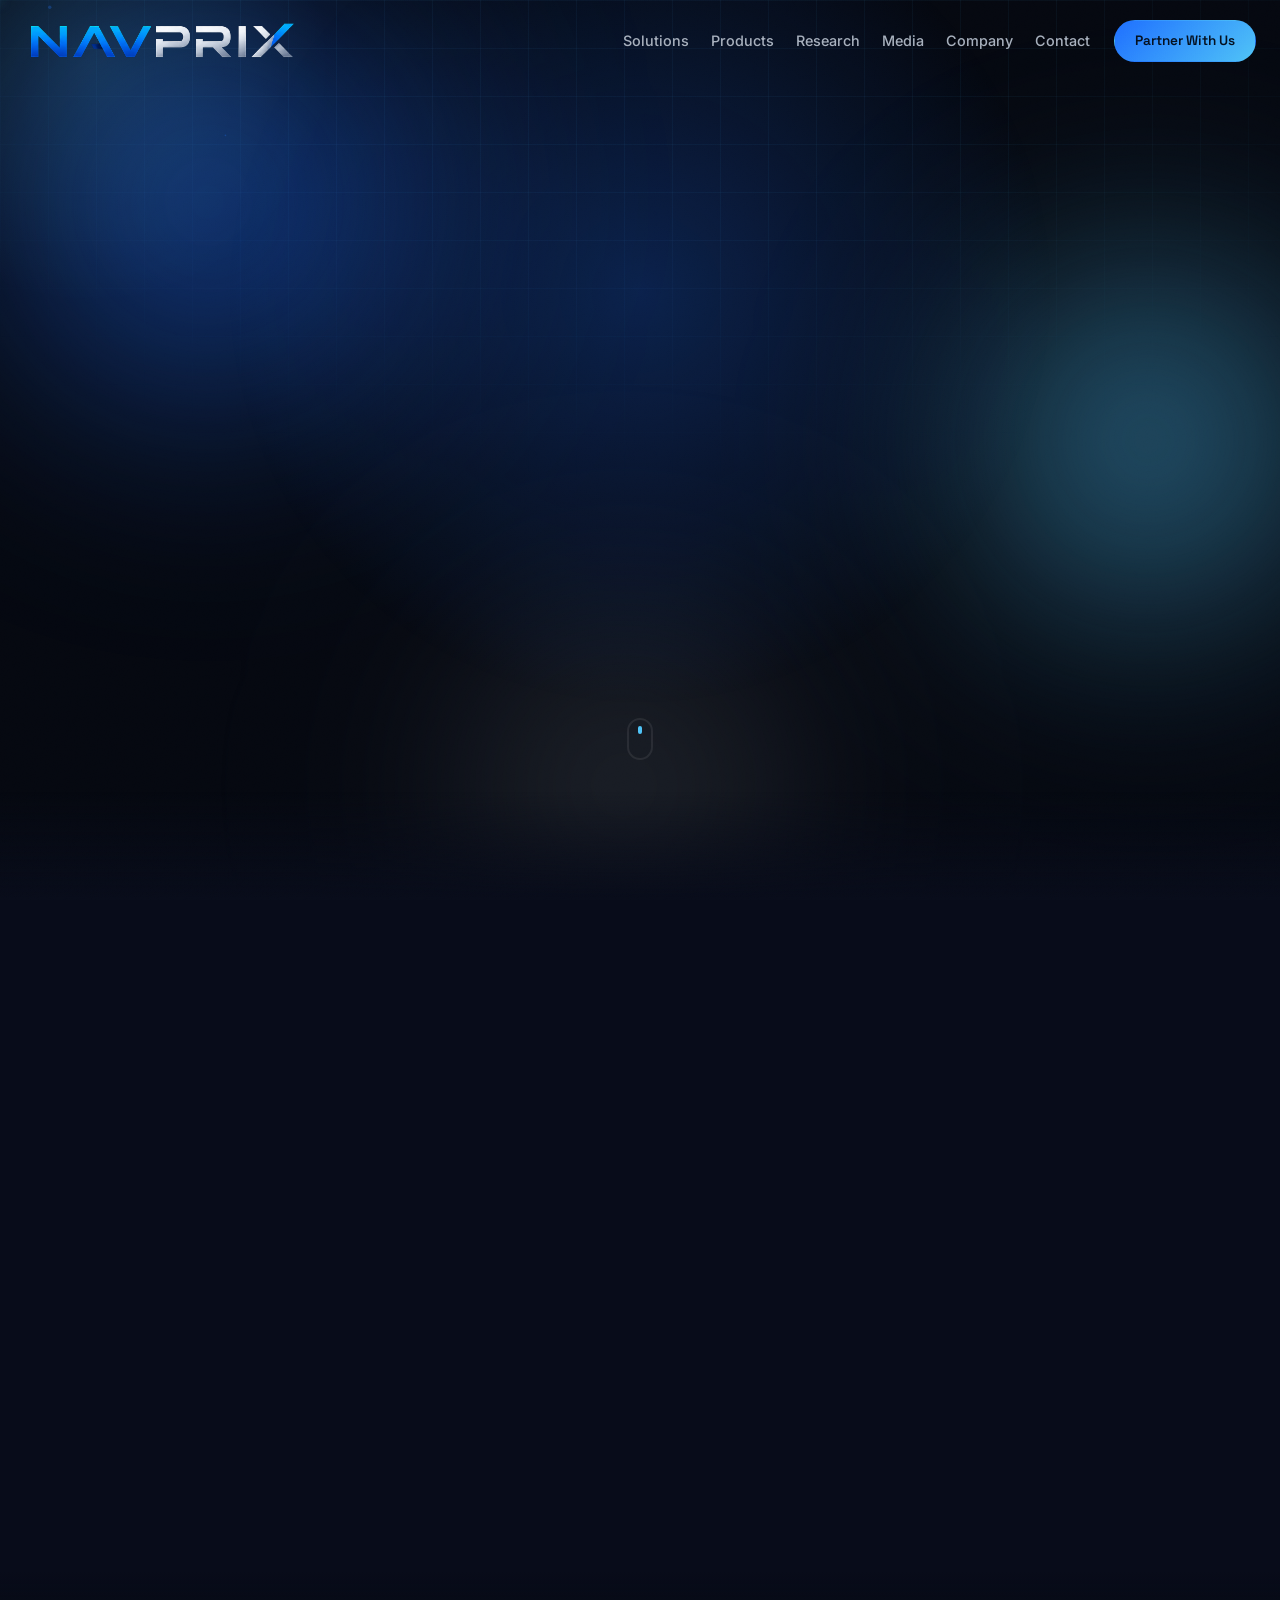
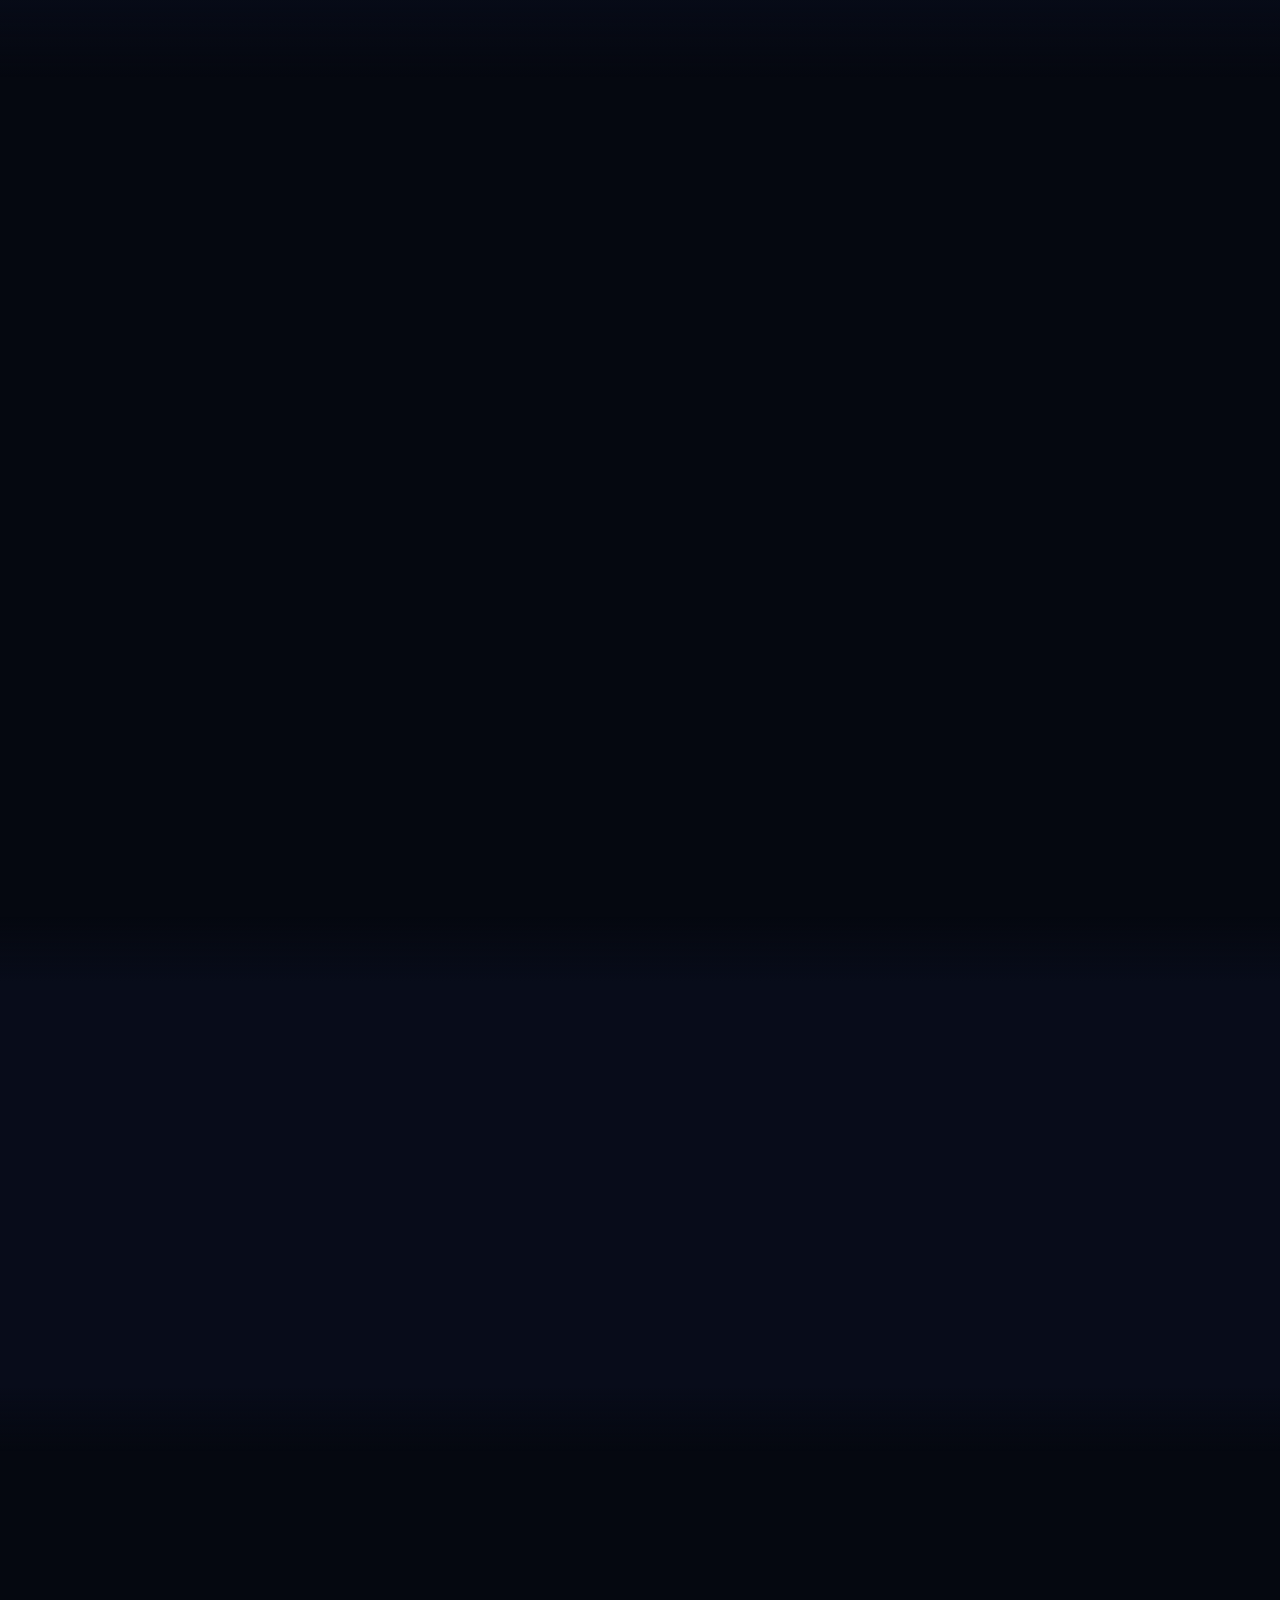
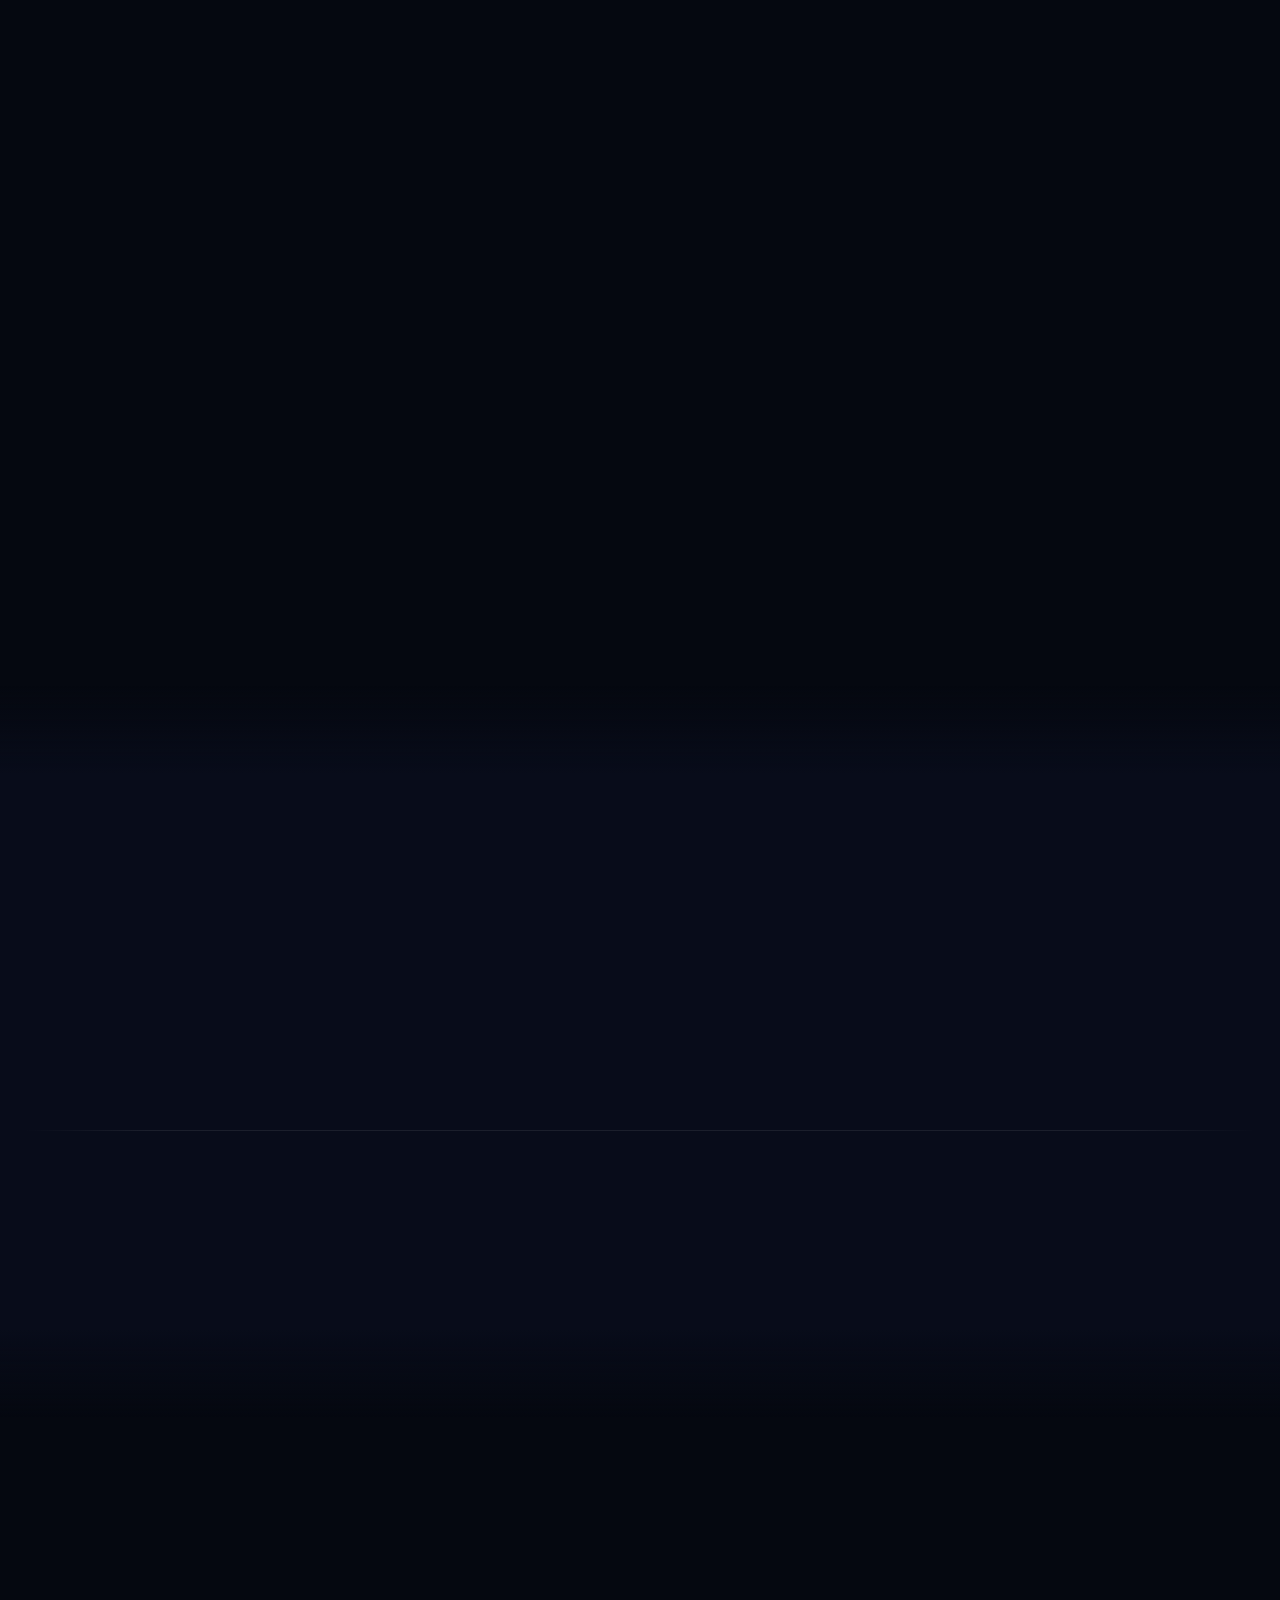
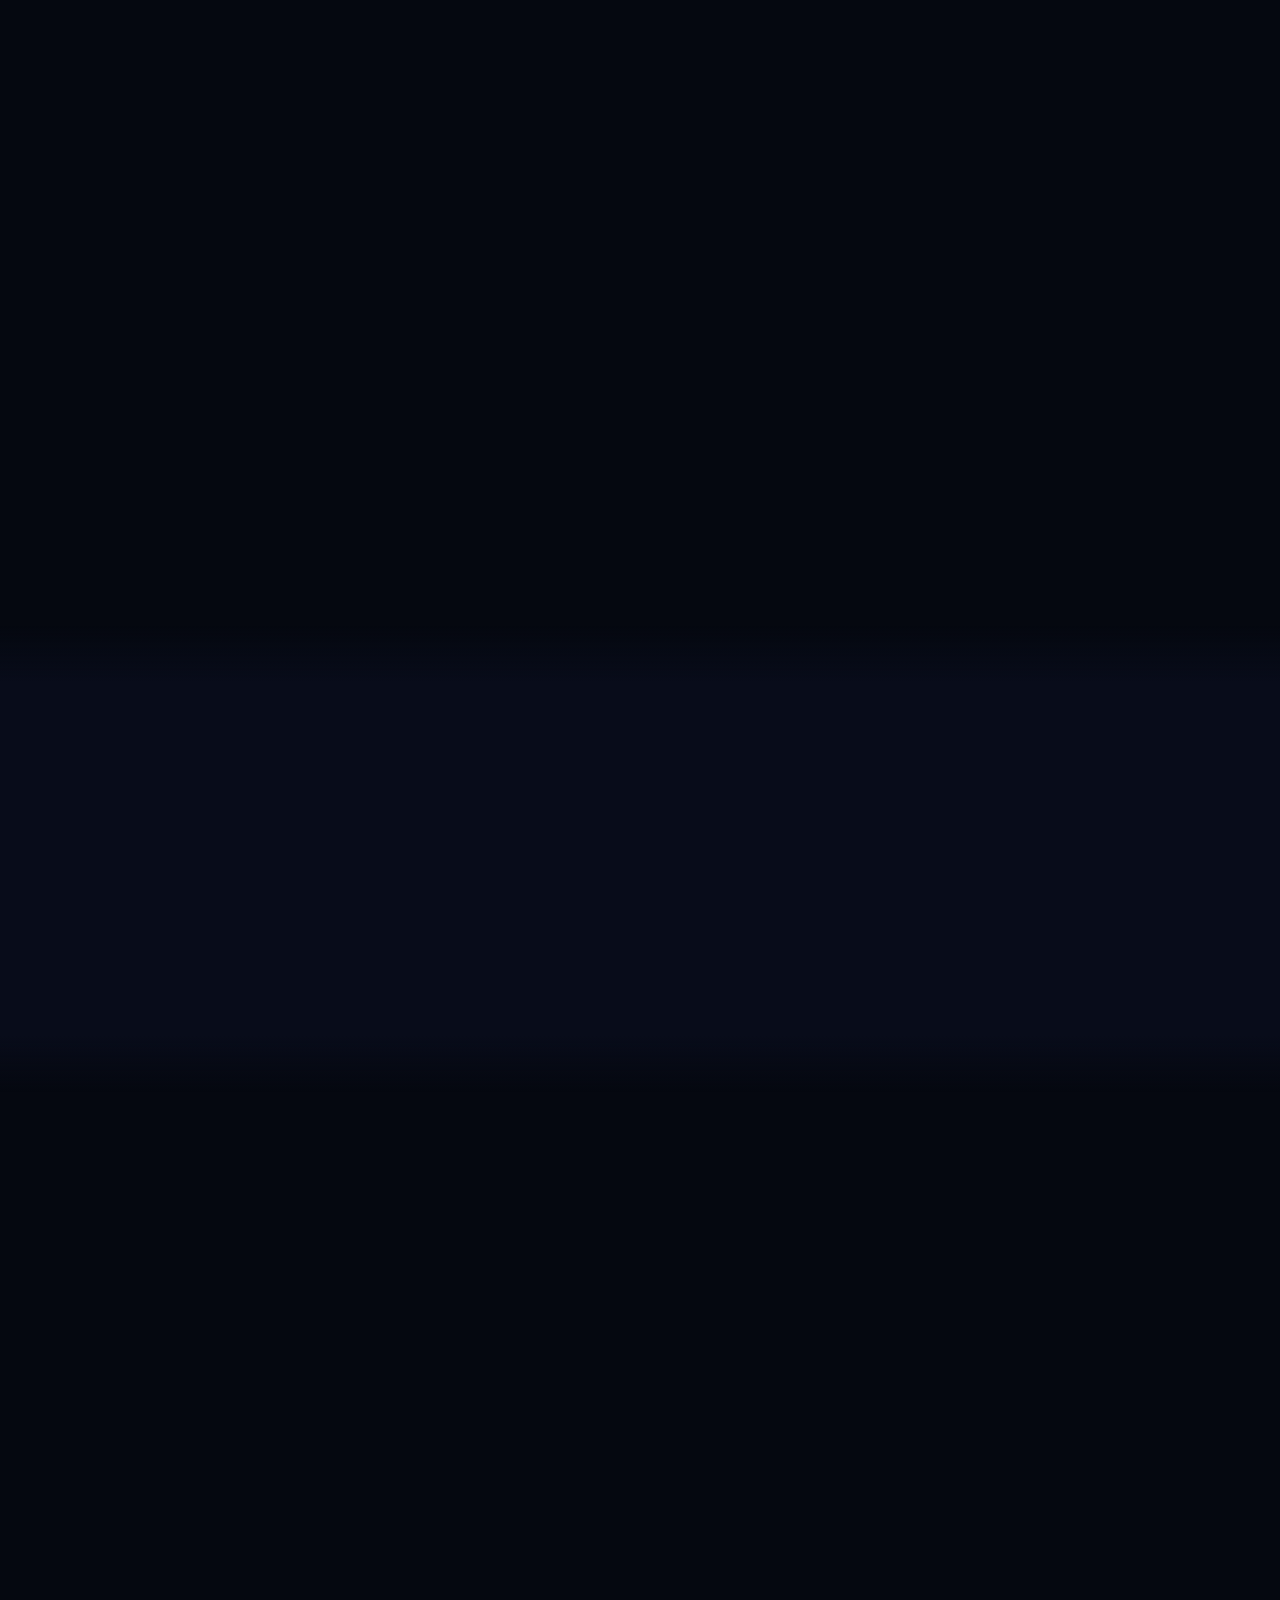
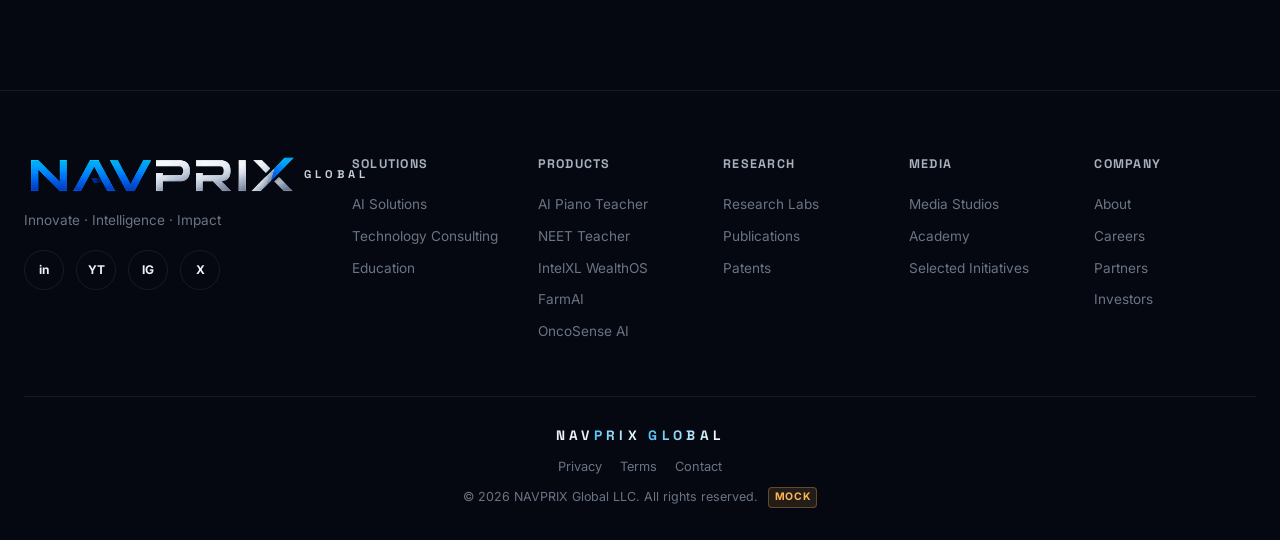
<file: oncosense-ai.html>
<!DOCTYPE html>
<html lang="en">

<head>
  <meta charset="UTF-8">
  <meta name="viewport" content="width=device-width, initial-scale=1.0">
  <title>OncoSense AI | Healthcare AI Research | NAVPRIX Global</title>
  <meta name="description"
    content="OncoSense AI is NAVPRIX Global's Healthcare AI research platform focused on advancing early cancer detection through artificial intelligence, predictive analytics, medical imaging, and scientific innovation.">
  <meta property="og:title" content="OncoSense AI | Healthcare AI Research | NAVPRIX Global">
  <meta property="og:description"
    content="A Healthcare AI research initiative exploring early cancer detection through multimodal medical data, medical imaging, pathology, biomarkers, and genomic intelligence.">
  <meta property="og:type" content="website">
  <meta property="og:image" content="assets/og-image.jpg">
  <meta name="twitter:card" content="summary_large_image">
  <meta name="twitter:title" content="OncoSense AI | Healthcare AI Research | NAVPRIX Global">
  <meta name="twitter:description"
    content="A Healthcare AI research initiative exploring early cancer detection through multimodal medical data and AI.">
  <meta name="twitter:image" content="assets/og-image.jpg">
  <meta name="theme-color" content="#050810">
  <link rel="icon" href="assets/mark.svg" type="image/svg+xml">
  <link rel="icon" href="assets/favicon.png" type="image/png">
  <link rel="apple-touch-icon" href="assets/favicon.png">
  <link rel="preconnect" href="https://fonts.googleapis.com">
  <link rel="preconnect" href="https://fonts.gstatic.com" crossorigin>
  <link
    href="https://fonts.googleapis.com/css2?family=Space+Grotesk:wght@500;600;700&family=Inter:wght@400;500;600;700&display=swap"
    rel="stylesheet">
  <link rel="stylesheet" href="css/style.css">
</head>

<body>

  <div class="scroll-progress" id="scrollProgress" aria-hidden="true"></div>
  <div class="bg-grid" aria-hidden="true"></div>
  <div class="aurora" aria-hidden="true"><span></span><span></span><span></span></div>
  <div class="grain" aria-hidden="true"></div>
  <div class="cursor-glow" id="cursorGlow" aria-hidden="true"></div>

  <!-- NAV -->
  <header class="navbar" id="navbar">
    <div class="container navbar__inner">
      <a href="index.html#top" class="brand">
        <img src="assets/logo-wordmark-new.png" alt="NAVPRIX" class="brand__word-img">
      </a>
      <nav class="nav-links" id="navLinks">
        <a href="index.html#solutions">Solutions</a>
        <a href="index.html#products">Products</a>
        <a href="index.html#research">Research</a>
        <a href="index.html#media">Media</a>
        <a href="index.html#about">Company</a>
        <a href="index.html#contact">Contact</a>
        <a href="index.html#contact" class="btn btn--primary btn--sm nav-cta-mobile">Partner With Us</a>
      </nav>
      <a href="index.html#contact" class="btn btn--primary btn--sm nav-cta">Partner With Us</a>
      <button class="menu-toggle" id="menuToggle" aria-label="Toggle menu" aria-expanded="false">
        <span></span><span></span><span></span>
      </button>
    </div>
  </header>

  <!-- HERO -->
  <section class="hero" id="top">
    <canvas class="hero__canvas" id="heroCanvas" aria-hidden="true"></canvas>
    <div class="hero__glow" aria-hidden="true"></div>
    <div class="container hero__inner">
      <div class="hero__content">
        <a href="index.html#products" class="back-link reveal">← Back to Products</a>
        <p class="eyebrow reveal">HEALTHCARE AI <span class="dot">·</span> RESEARCH INITIATIVE</p>
        <h1 class="hero__title reveal" style="font-size: clamp(2.2rem, 4vw, 3.4rem);">OncoSense AI</h1>
        <p class="hero__tagline reveal">Early Detection. Better Outcomes.</p>
        <p class="hero__subtitle reveal">An AI-powered research platform focused on early cancer detection using
          multimodal medical data — medical imaging, pathology, biomarkers, genomic intelligence, and predictive
          analytics — built to support researchers, healthcare organizations, and future clinical innovation.</p>
        <div class="hero__cta reveal">
          <a href="#vision" class="btn btn--primary">
            View Research Vision
            <svg viewBox="0 0 24 24" width="16" height="16" fill="none" stroke="currentColor" stroke-width="2"
              stroke-linecap="round" stroke-linejoin="round">
              <path d="M5 12h14M13 6l6 6-6 6" />
            </svg>
          </a>
          <a href="index.html#contact" class="btn btn--ghost">Partner With Us</a>
        </div>
        <p class="hero__trust reveal">Status: <strong>Active Research</strong> <em class="badge badge--soon"
            style="margin-left: 4px;">Research</em> — not a medical device, see <a href="#disclaimer"
            style="color: var(--blue-2); text-decoration: underline;">disclaimer</a></p>
      </div>

      <div class="hero__visual reveal" aria-hidden="true">
        <canvas class="hero__globe" id="moleculeCanvas"></canvas>
        <div class="hero__badge hero__badge--1">
          <div class="hero__badge-icon">
            <svg viewBox="0 0 24 24" width="16" height="16" fill="none" stroke="currentColor" stroke-width="1.8">
              <circle cx="10" cy="10" r="6" />
              <path d="m20 20-4.35-4.35" stroke-linecap="round" />
            </svg>
          </div>
          <div><strong>Early Detection</strong><span>Research Focus</span></div>
        </div>
        <div class="hero__badge hero__badge--2">
          <div class="hero__badge-icon">
            <svg viewBox="0 0 24 24" width="16" height="16" fill="none" stroke="currentColor" stroke-width="1.8">
              <circle cx="12" cy="12" r="8" />
              <circle cx="12" cy="12" r="3" />
              <path d="M12 2v3M12 19v3M2 12h3M19 12h3" stroke-linecap="round" />
            </svg>
          </div>
          <div><strong>Precision Medicine</strong><span>Long-Term Goal</span></div>
        </div>
        <div class="hero__badge hero__badge--3">
          <div class="hero__badge-icon">
            <svg viewBox="0 0 24 24" width="16" height="16" fill="none" stroke="currentColor" stroke-width="1.8">
              <path d="M9 3h6M10 3v6.5L4.5 19a2 2 0 0 0 1.7 3h11.6a2 2 0 0 0 1.7-3L14 9.5V3" stroke-linecap="round"
                stroke-linejoin="round" />
            </svg>
          </div>
          <div><strong>Research-Driven</strong><span>Scientific Rigor</span></div>
        </div>
        <div class="hero__badge hero__badge--4">
          <div class="hero__badge-icon">
            <svg viewBox="0 0 24 24" width="16" height="16" fill="none" stroke="currentColor" stroke-width="1.8">
              <path d="M2 12s4-7 10-7 10 7 10 7-4 7-10 7-10-7-10-7Z" stroke-linejoin="round" />
              <circle cx="12" cy="12" r="3" />
            </svg>
          </div>
          <div><strong>Explainable AI</strong><span>Auditable Models</span></div>
        </div>
      </div>
    </div>
    <div class="scroll-indicator" aria-hidden="true"><span></span></div>
  </section>

  <!-- OVERVIEW -->
  <section class="section section--alt" id="overview">
    <div class="container">
      <p class="section-eyebrow reveal">Overview</p>
      <h2 class="section-title reveal">A research initiative in early cancer detection.</h2>
      <p class="section-lead reveal">OncoSense AI is a long-term research initiative by NAVPRIX Global focused on advancing
        early cancer detection through artificial intelligence. The platform explores how AI can assist researchers
        by analyzing multimodal healthcare data — supporting future research into earlier detection, improved
        clinical decision support, and precision medicine.</p>

      <div class="chip-grid">
        <div class="chip-card reveal">
          <h4>Medical Imaging</h4>
          <p>Radiology and imaging data explored for early-stage detection signals.</p>
        </div>
        <div class="chip-card reveal">
          <h4>Pathology</h4>
          <p>Digital pathology analysis to support research-grade tissue evaluation.</p>
        </div>
        <div class="chip-card reveal">
          <h4>Clinical Data</h4>
          <p>Structured clinical data integrated into a unified research view.</p>
        </div>
        <div class="chip-card reveal">
          <h4>Biomarkers</h4>
          <p>Biomarker patterns studied for early risk indicators.</p>
        </div>
        <div class="chip-card reveal">
          <h4>Genomics</h4>
          <p>Genomic intelligence explored alongside imaging and clinical data.</p>
        </div>
        <div class="chip-card reveal">
          <h4>Predictive Analytics</h4>
          <p>Statistical and AI models researching long-term risk trajectories.</p>
        </div>
        <div class="chip-card reveal">
          <h4>Medical Knowledge Graphs</h4>
          <p>Structured medical knowledge connecting data across research domains.</p>
        </div>
      </div>
    </div>
  </section>

  <!-- KEY FEATURES -->
  <section class="section" id="features">
    <div class="container">
      <p class="section-eyebrow reveal">Key Features</p>
      <h2 class="section-title reveal">Built for rigorous, explainable research.</h2>

      <div class="chip-grid">
        <div class="chip-card reveal">
          <h4>Medical Imaging AI</h4>
          <p>Research models for analyzing radiology and imaging data.</p>
        </div>
        <div class="chip-card reveal">
          <h4>Computer Vision</h4>
          <p>Vision models applied to medical image research.</p>
        </div>
        <div class="chip-card reveal">
          <h4>Pathology Analysis</h4>
          <p>AI-assisted analysis of digital pathology slides.</p>
        </div>
        <div class="chip-card reveal">
          <h4>Predictive Risk Modeling</h4>
          <p>Models researching long-term risk and progression patterns.</p>
        </div>
        <div class="chip-card reveal">
          <h4>Clinical Decision Support</h4>
          <p>Research into how AI could support — not replace — clinical judgment.</p>
        </div>
        <div class="chip-card reveal">
          <h4>Biomarker Intelligence</h4>
          <p>Pattern analysis across biomarker and lab data.</p>
        </div>
        <div class="chip-card reveal">
          <h4>Research Dashboard</h4>
          <p>A unified workspace for reviewing multimodal research data.</p>
        </div>
        <div class="chip-card reveal">
          <h4>AI-Assisted Data Analysis</h4>
          <p>Accelerating how researchers explore large medical datasets.</p>
        </div>
        <div class="chip-card reveal">
          <h4>Medical Report Intelligence</h4>
          <p>Structuring unstructured medical reports for research use.</p>
        </div>
        <div class="chip-card reveal">
          <h4>Explainable AI</h4>
          <p>Interpretable models designed to be auditable, not a black box.</p>
        </div>
      </div>
    </div>
  </section>

  <!-- RESEARCH VISION -->
  <section class="section section--alt" id="vision">
    <div class="container">
      <p class="section-eyebrow reveal">Research Vision</p>
      <h2 class="section-title reveal">Why we're building OncoSense AI.</h2>

      <div class="why-grid">
        <div class="why-item reveal">
          <h3>Earlier signals, better outcomes</h3>
          <p>We believe earlier detection is one of the highest-leverage opportunities in healthcare AI research.
            <span class="mock-tag">MOCK</span></p>
        </div>
        <div class="why-item reveal">
          <h3>Precision over generalization</h3>
          <p>Multimodal data — imaging, pathology, genomics — lets research move beyond one-size-fits-all models.
            <span class="mock-tag">MOCK</span></p>
        </div>
        <div class="why-item reveal">
          <h3>Responsible, explainable AI</h3>
          <p>Research-grade AI should be interpretable and auditable, not a black box. <span
              class="mock-tag">MOCK</span></p>
        </div>
      </div>
    </div>
  </section>

  <!-- TECHNOLOGY STACK -->
  <section class="section" id="technology">
    <div class="container">
      <p class="section-eyebrow reveal">Technology Stack</p>
      <h2 class="section-title reveal">The research stack behind OncoSense AI.</h2>
      <p class="section-lead reveal">An illustrative view of the research architecture — it evolves as the work
        progresses. <span class="mock-tag">MOCK</span></p>

      <div class="chip-grid">
        <div class="chip-card reveal">
          <h4>Computer Vision Models</h4>
          <p>Deep learning models researching imaging and pathology data.</p>
        </div>
        <div class="chip-card reveal">
          <h4>Multimodal Data Fusion</h4>
          <p>Combining imaging, genomic, and clinical signals into one research view.</p>
        </div>
        <div class="chip-card reveal">
          <h4>Medical Knowledge Graphs</h4>
          <p>Connecting structured medical knowledge across research domains.</p>
        </div>
        <div class="chip-card reveal">
          <h4>Explainable AI Layer</h4>
          <p>Interpretability tooling built into the research pipeline from day one.</p>
        </div>
        <div class="chip-card reveal">
          <h4>Predictive Analytics Engine</h4>
          <p>Statistical and machine learning models for risk-trajectory research.</p>
        </div>
        <div class="chip-card reveal">
          <h4>Secure Research Infrastructure</h4>
          <p>Infrastructure designed around research-grade data governance.</p>
        </div>
      </div>
    </div>
  </section>

  <!-- RESEARCH STATUS / ROADMAP -->
  <section class="section section--alt" id="roadmap">
    <div class="container">
      <p class="section-eyebrow reveal">Research Status</p>
      <h2 class="section-title reveal">From research to potential real-world impact.</h2>
      <p class="section-lead reveal">OncoSense AI is presently in active research. Each stage ahead requires
        rigorous validation before advancing to the next.</p>

      <div class="timeline timeline--six">
        <div class="timeline__line" aria-hidden="true"></div>
        <div class="timeline__step timeline__step--current reveal">
          <span class="timeline__num">01</span>
          <h3>Research</h3>
          <p>Actively exploring multimodal AI approaches to early cancer detection.</p>
          <span class="timeline__tag">Current Stage</span>
        </div>
        <div class="timeline__step timeline__step--muted reveal">
          <span class="timeline__num">02</span>
          <h3>Prototype</h3>
          <p>Early-stage prototypes for internal research evaluation.</p>
        </div>
        <div class="timeline__step timeline__step--muted reveal">
          <span class="timeline__num">03</span>
          <h3>Validation</h3>
          <p>Rigorous testing against research benchmarks and datasets.</p>
        </div>
        <div class="timeline__step timeline__step--muted reveal">
          <span class="timeline__num">04</span>
          <h3>Clinical Collaboration</h3>
          <p>Potential collaboration with clinical and academic research partners.</p>
        </div>
        <div class="timeline__step timeline__step--muted reveal">
          <span class="timeline__num">05</span>
          <h3>Regulatory Review</h3>
          <p>Any clinical pathway would require formal regulatory review.</p>
        </div>
        <div class="timeline__step timeline__step--muted reveal">
          <span class="timeline__num">06</span>
          <h3>Future Deployment</h3>
          <p>Real-world application only after full validation and approval.</p>
        </div>
      </div>
    </div>
  </section>

  <!-- POTENTIAL APPLICATIONS -->
  <section class="section" id="applications">
    <div class="container">
      <p class="section-eyebrow reveal">Potential Applications</p>
      <h2 class="section-title reveal">Who this research could ultimately serve.</h2>
      <p class="section-lead reveal">Potential future applications, contingent on successful research validation
        and regulatory approval — not current deployments.</p>

      <div class="chip-grid">
        <div class="chip-card reveal">
          <h4>Research Institutions</h4>
          <p>Academic and independent groups researching early detection methods.</p>
        </div>
        <div class="chip-card reveal">
          <h4>Healthcare Organizations</h4>
          <p>Organizations exploring AI-assisted research collaboration.</p>
        </div>
        <div class="chip-card reveal">
          <h4>Academic Medical Centers</h4>
          <p>Centers advancing translational cancer research.</p>
        </div>
        <div class="chip-card reveal">
          <h4>Pharmaceutical Research</h4>
          <p>Supporting research into biomarkers and therapeutic pathways.</p>
        </div>
        <div class="chip-card reveal">
          <h4>Clinical Research Networks</h4>
          <p>Multi-site research collaboration on early detection studies.</p>
        </div>
      </div>
    </div>
  </section>

  <!-- RESEARCH DISCLAIMER -->
  <section class="section section--alt" id="disclaimer">
    <div class="container">
      <p class="section-eyebrow reveal" style="text-align: center;">Important</p>
      <div class="disclaimer-panel reveal">
        <div class="disclaimer-panel__icon">
          <svg viewBox="0 0 24 24" fill="none" stroke="currentColor" stroke-width="1.8" stroke-linecap="round"
            stroke-linejoin="round">
            <circle cx="12" cy="12" r="9" />
            <path d="M12 8h.01M11 11.5h1v5h1" />
          </svg>
        </div>
        <div>
          <h2>Research Disclaimer</h2>
          <p>This platform is currently a research initiative. It is not a medical device and is not intended to
            diagnose, treat, cure, or prevent disease. Any future clinical implementation would require appropriate
            validation, regulatory review, and approval.</p>
        </div>
      </div>
    </div>
  </section>

  <!-- CTA -->
  <section class="section contact" id="get-involved">
    <div class="container" style="text-align: center;">
      <p class="section-eyebrow reveal">Get Involved</p>
      <h2 class="section-title reveal" style="margin-left: auto; margin-right: auto;">Partner with our Healthcare AI
        research team.</h2>
      <p class="section-lead reveal" style="margin-left: auto; margin-right: auto;">Interested in research
        collaboration, clinical partnership, or learning more about OncoSense AI? We'd love to hear from you.</p>
      <div class="hero__cta reveal" style="justify-content: center;">
        <a href="index.html#contact" class="btn btn--primary">Partner With Us</a>
        <a href="index.html#research" class="btn btn--ghost">Explore Research Labs</a>
      </div>
    </div>
  </section>

  <!-- FOOTER -->
  <footer class="footer">
    <div class="container">
      <div class="footer__top">
        <div class="footer__brand">
          <a href="index.html#top" class="brand brand--footer">
            <img src="assets/logo-wordmark-new.png" alt="NAVPRIX" class="brand__word-img">
            <span class="footer__global">GLOBAL</span>
          </a>
          <p class="footer__tagline">Innovate · Intelligence · Impact</p>
          <div class="social-row">
            <a href="#" aria-label="LinkedIn" class="social-icon">in</a>
            <a href="#" aria-label="YouTube" class="social-icon">YT</a>
            <a href="#" aria-label="Instagram" class="social-icon">IG</a>
            <a href="#" aria-label="X" class="social-icon">X</a>
          </div>
        </div>

        <nav class="footer__cols">
          <div class="footer__col">
            <h4>Solutions</h4>
            <a href="index.html#solutions">AI Solutions</a>
            <a href="index.html#solutions">Technology Consulting</a>
            <a href="index.html#solutions">Education</a>
          </div>
          <div class="footer__col">
            <h4>Products</h4>
            <a href="index.html#products">AI Piano Teacher</a>
            <a href="index.html#products">NEET Teacher</a>
            <a href="index.html#products">IntelXL WealthOS</a>
            <a href="index.html#products">FarmAI</a>
            <a href="oncosense-ai.html">OncoSense AI</a>
          </div>
          <div class="footer__col">
            <h4>Research</h4>
            <a href="index.html#research">Research Labs</a>
            <a href="index.html#publications">Publications</a>
            <a href="index.html#publications">Patents</a>
          </div>
          <div class="footer__col">
            <h4>Media</h4>
            <a href="index.html#media">Media Studios</a>
            <a href="index.html#solutions">Academy</a>
            <a href="index.html#work">Selected Initiatives</a>
          </div>
          <div class="footer__col">
            <h4>Company</h4>
            <a href="index.html#about">About</a>
            <a href="#">Careers</a>
            <a href="#">Partners</a>
            <a href="#">Investors</a>
          </div>
        </nav>
      </div>

      <div class="footer__bottom">
        <p class="footer__bottom-brand">NAV<span class="accent">PRIX</span> <span class="accent">GLOBAL</span></p>
        <nav class="footer__legal">
          <a href="#">Privacy</a>
          <a href="#">Terms</a>
          <a href="index.html#contact">Contact</a>
        </nav>
        <p class="footer__copy">© 2026 NAVPRIX Global LLC. All rights reserved. <span class="mock-tag">MOCK</span>
        </p>
      </div>
    </div>
  </footer>

  <button class="back-to-top" id="backToTop" aria-label="Back to top">
    <svg viewBox="0 0 24 24" fill="none" stroke="currentColor" stroke-width="2.2" stroke-linecap="round"
      stroke-linejoin="round">
      <path d="M12 19V5M5 12l7-7 7 7" />
    </svg>
  </button>

  <script src="js/main.js"></script>
</body>

</html>
</file>
<file: css/style.css>
/* ============ Tokens ============ */
:root {
  --bg: #050810;
  --bg-alt: #080c1a;
  --panel: rgba(255, 255, 255, 0.04);
  --panel-border: rgba(255, 255, 255, 0.08);
  --blue-1: #1e6fff;
  --blue-2: #4fc3f7;
  --blue-glow: rgba(30, 111, 255, 0.55);
  --silver-1: #eaf0f6;
  --silver-2: #ffffff;
  --silver-3: #8a97a6;
  --silver-4: #c7d0da;
  --silver-glow: rgba(199, 208, 218, 0.35);
  --purple-1: #7c5cff;
  --teal-1: #2dd4bf;
  --text: #eef2f7;
  --text-dim: #a7b0bd;
  --text-faint: #6b7484;
  --radius: 16px;
  --max-width: 1320px;
  --font-display: "Space Grotesk", "Inter", sans-serif;
  --font-body: "Inter", sans-serif;
  --ease-out: cubic-bezier(0.16, 1, 0.3, 1);
  --mx: 50%;
  --my: 50%;
}

* { box-sizing: border-box; }
html { scroll-behavior: smooth; }

body {
  margin: 0;
  background: var(--bg);
  color: var(--text);
  font-family: var(--font-body);
  line-height: 1.6;
  overflow-x: hidden;
}

img { max-width: 100%; display: block; }

.container {
  max-width: var(--max-width);
  margin: 0 auto;
  padding: 0 24px;
}

a { color: inherit; text-decoration: none; }

::selection {
  background: rgba(79, 195, 247, 0.3);
  color: #fff;
}

/* ============ Scrollbar ============ */
html { scrollbar-color: var(--blue-2) transparent; }
::-webkit-scrollbar { width: 10px; height: 10px; }
::-webkit-scrollbar-track { background: var(--bg); }
::-webkit-scrollbar-thumb {
  background: linear-gradient(180deg, var(--blue-1), var(--blue-2));
  border-radius: 10px;
  border: 2px solid var(--bg);
}
::-webkit-scrollbar-thumb:hover { background: linear-gradient(180deg, var(--blue-2), var(--silver-2)); }

.mock-tag {
  display: inline-block;
  font-size: 0.65rem;
  letter-spacing: 0.06em;
  font-weight: 700;
  color: #ffb454;
  background: rgba(255, 180, 84, 0.12);
  border: 1px solid rgba(255, 180, 84, 0.3);
  padding: 1px 6px;
  border-radius: 4px;
  vertical-align: middle;
  margin-left: 6px;
}

/* ============ Background texture ============ */
.bg-grid {
  position: fixed;
  inset: 0;
  z-index: -3;
  background-image:
    linear-gradient(rgba(79, 195, 247, 0.05) 1px, transparent 1px),
    linear-gradient(90deg, rgba(79, 195, 247, 0.05) 1px, transparent 1px);
  background-size: 48px 48px;
  mask-image: radial-gradient(ellipse 80% 60% at 50% 0%, black 40%, transparent 90%);
}

/* Aurora drifting glow orbs */
.aurora {
  position: fixed;
  inset: 0;
  z-index: -2;
  overflow: hidden;
  pointer-events: none;
}
.aurora span {
  position: absolute;
  border-radius: 50%;
  filter: blur(90px);
  opacity: 0.55;
  mix-blend-mode: screen;
  will-change: transform;
}
.aurora span:nth-child(1) {
  width: 620px; height: 620px;
  top: -12%; left: -8%;
  background: radial-gradient(circle, var(--blue-1), transparent 70%);
  animation: driftA 26s ease-in-out infinite;
}
.aurora span:nth-child(2) {
  width: 520px; height: 520px;
  top: 20%; right: -10%;
  background: radial-gradient(circle, var(--blue-2), transparent 70%);
  animation: driftB 32s ease-in-out infinite;
}
.aurora span:nth-child(3) {
  width: 480px; height: 480px;
  bottom: -14%; left: 30%;
  background: radial-gradient(circle, var(--silver-4), transparent 72%);
  opacity: 0.18;
  animation: driftC 38s ease-in-out infinite;
}
@keyframes driftA {
  0%, 100% { transform: translate(0, 0) scale(1); }
  50% { transform: translate(6vw, 8vh) scale(1.15); }
}
@keyframes driftB {
  0%, 100% { transform: translate(0, 0) scale(1); }
  50% { transform: translate(-7vw, 6vh) scale(1.1); }
}
@keyframes driftC {
  0%, 100% { transform: translate(0, 0) scale(1); }
  50% { transform: translate(4vw, -6vh) scale(1.2); }
}

/* Film-grain overlay for texture depth */
.grain {
  position: fixed;
  inset: 0;
  z-index: 200;
  pointer-events: none;
  opacity: 0.035;
  mix-blend-mode: overlay;
  background-image: url("data:image/svg+xml,%3Csvg xmlns='http://www.w3.org/2000/svg' width='120' height='120'%3E%3Cfilter id='n'%3E%3CfeTurbulence type='fractalNoise' baseFrequency='0.9' numOctaves='2' stitchTiles='stitch'/%3E%3C/filter%3E%3Crect width='100%25' height='100%25' filter='url(%23n)'/%3E%3C/svg%3E");
}

/* Scroll progress bar */
.scroll-progress {
  position: fixed;
  top: 0; left: 0;
  height: 3px;
  width: 0%;
  background: linear-gradient(90deg, var(--blue-1), var(--blue-2), var(--silver-2));
  z-index: 101;
  box-shadow: 0 0 10px 1px rgba(79, 195, 247, 0.55);
  transition: width 0.12s linear, opacity 0.3s ease;
}

/* Cursor spotlight (desktop only) */
.cursor-glow {
  position: fixed;
  top: 0; left: 0;
  width: 480px; height: 480px;
  border-radius: 50%;
  background: radial-gradient(circle, rgba(79, 195, 247, 0.14), transparent 70%);
  transform: translate(calc(var(--mx, 50vw) - 50%), calc(var(--my, 50vh) - 50%));
  pointer-events: none;
  z-index: 1;
  mix-blend-mode: screen;
  opacity: 0;
  transition: opacity 0.4s ease;
}
.cursor-glow.active { opacity: 1; }
@media (hover: none), (pointer: coarse) {
  .cursor-glow { display: none; }
}

/* ============ Buttons ============ */
.btn {
  position: relative;
  display: inline-flex;
  align-items: center;
  justify-content: center;
  gap: 8px;
  padding: 13px 28px;
  border-radius: 999px;
  font-family: var(--font-display);
  font-weight: 600;
  font-size: 0.95rem;
  border: 1px solid transparent;
  cursor: pointer;
  overflow: hidden;
  transition: transform 0.25s var(--ease-out), box-shadow 0.25s ease, background 0.25s ease, border-color .25s ease;
  white-space: nowrap;
  isolation: isolate;
}
.btn::before {
  content: "";
  position: absolute;
  inset: 0;
  background: linear-gradient(115deg, transparent 30%, rgba(255, 255, 255, 0.45) 48%, transparent 66%);
  transform: translateX(-120%);
  transition: transform 0.6s ease;
  z-index: 1;
  pointer-events: none;
}
.btn:hover::before { transform: translateX(120%); }
.btn--primary {
  background: linear-gradient(135deg, var(--blue-1), var(--blue-2));
  color: #04101f;
  box-shadow: 0 0 0 0 rgba(30, 111, 255, 0.5);
  animation: btnPulse 3.2s ease-in-out infinite;
}
.btn--primary:hover {
  transform: translateY(-2px);
  box-shadow: 0 14px 34px -8px rgba(30, 111, 255, 0.65);
}
@keyframes btnPulse {
  0%, 100% { box-shadow: 0 0 0 0 rgba(30, 111, 255, 0.35); }
  50% { box-shadow: 0 0 0 8px rgba(30, 111, 255, 0); }
}
.btn--ghost {
  background: transparent;
  border-color: var(--panel-border);
  color: var(--text);
}
.btn--ghost:hover {
  border-color: var(--blue-2);
  color: var(--blue-2);
  box-shadow: 0 0 22px -6px var(--blue-glow);
}
.btn--sm { padding: 9px 20px; font-size: 0.85rem; }

/* ============ Navbar ============ */
.navbar {
  position: fixed;
  top: 0; left: 0; right: 0;
  z-index: 100;
  padding: 20px 0;
  transition: background 0.3s ease, padding 0.3s ease, border-color 0.3s ease;
  border-bottom: 1px solid transparent;
}
.navbar::after {
  content: "";
  position: absolute;
  left: 0; right: 0; bottom: -1px;
  height: 1px;
  background: linear-gradient(90deg, transparent, var(--blue-2), var(--silver-2), var(--blue-2), transparent);
  background-size: 200% 100%;
  opacity: 0;
  transition: opacity 0.4s ease;
  animation: sheen 6s linear infinite;
}
.navbar.scrolled {
  background: rgba(5, 8, 16, 0.75);
  backdrop-filter: blur(14px);
  -webkit-backdrop-filter: blur(14px);
  padding: 12px 0;
  border-bottom-color: var(--panel-border);
}
.navbar.scrolled::after { opacity: 0.6; }
@keyframes sheen {
  0% { background-position: 200% 0; }
  100% { background-position: -200% 0; }
}
.navbar__inner {
  display: flex;
  align-items: center;
  gap: 24px;
}
.brand {
  display: flex;
  align-items: center;
  gap: 10px;
  margin-right: auto;
  transition: filter 0.3s ease;
}
.brand:hover { filter: drop-shadow(0 0 14px var(--blue-glow)); }
.brand__mark { width: 34px; height: auto; }
.brand__word-img {
  height: auto;
  width: 270px;
  animation: logoIntro 1.4s var(--ease-out) both;
}
@keyframes logoIntro {
  0% { opacity: 0; transform: translateY(-6px) scale(0.96); filter: drop-shadow(0 0 0 rgba(79, 195, 247, 0)); }
  60% { opacity: 1; filter: drop-shadow(0 0 16px rgba(79, 195, 247, 0.5)); }
  100% { opacity: 1; transform: translateY(0) scale(1); filter: drop-shadow(0 0 0 rgba(79, 195, 247, 0)); }
}
.nav-links {
  display: flex;
  gap: 22px;
}
.nav-links a {
  font-size: 0.9rem;
  font-weight: 500;
  color: var(--text-dim);
  position: relative;
  padding: 4px 0;
  transition: color 0.2s ease;
}
.nav-links a::after {
  content: "";
  position: absolute;
  left: 0; bottom: -2px;
  width: 0; height: 2px;
  background: linear-gradient(90deg, var(--blue-1), var(--blue-2));
  transition: width 0.25s ease;
  box-shadow: 0 0 8px var(--blue-glow);
}
.nav-links a:hover, .nav-links a.active { color: var(--text); }
.nav-links a:hover::after, .nav-links a.active::after { width: 100%; }
.nav-cta-mobile { display: none; align-self: flex-start; }

.menu-toggle {
  display: none;
  flex-direction: column;
  gap: 5px;
  background: none;
  border: none;
  cursor: pointer;
  padding: 6px;
}
.menu-toggle span {
  width: 22px; height: 2px;
  background: var(--text);
  transition: transform 0.25s ease, opacity 0.25s ease;
}
.navbar.menu-open .menu-toggle span:nth-child(1) { transform: translateY(7px) rotate(45deg); }
.navbar.menu-open .menu-toggle span:nth-child(2) { opacity: 0; }
.navbar.menu-open .menu-toggle span:nth-child(3) { transform: translateY(-7px) rotate(-45deg); }

/* ============ Hero ============ */
.hero {
  position: relative;
  min-height: clamp(600px, 88vh, 820px);
  display: flex;
  align-items: center;
  padding-top: 80px;
  overflow: hidden;
}
.hero__canvas {
  position: absolute;
  inset: 0;
  z-index: 0;
  opacity: 0.35;
}
.hero__glow {
  position: absolute;
  top: -20%;
  left: 50%;
  transform: translateX(-50%);
  width: 900px;
  height: 900px;
  background: radial-gradient(circle, rgba(30, 111, 255, 0.25) 0%, rgba(30, 111, 255, 0) 65%);
  pointer-events: none;
  animation: pulse 8s ease-in-out infinite;
}
@keyframes pulse {
  0%, 100% { opacity: 0.7; transform: translateX(-50%) scale(1); }
  50% { opacity: 1; transform: translateX(-50%) scale(1.08); }
}
.hero__inner {
  position: relative;
  z-index: 1;
  width: 100%;
  display: grid;
  grid-template-columns: minmax(0, 1.05fr) minmax(0, 0.95fr);
  align-items: center;
  gap: 40px;
}
.hero__content { max-width: 560px; }

.eyebrow {
  font-family: var(--font-display);
  letter-spacing: 0.25em;
  font-size: 0.8rem;
  font-weight: 600;
  color: var(--blue-2);
  margin-bottom: 24px;
  display: inline-flex;
  align-items: center;
  gap: 10px;
  padding: 8px 18px;
  border: 1px solid var(--panel-border);
  border-radius: 999px;
  background: var(--panel);
}
.eyebrow::before {
  content: "";
  width: 7px; height: 7px;
  border-radius: 50%;
  background: var(--blue-2);
  box-shadow: 0 0 10px 2px var(--blue-2);
  animation: blip 1.8s ease-in-out infinite;
}
@keyframes blip {
  0%, 100% { opacity: 1; transform: scale(1); }
  50% { opacity: 0.4; transform: scale(0.7); }
}
.eyebrow .dot { color: var(--silver-3); }

.hero__title {
  font-family: var(--font-display);
  font-size: clamp(2rem, 3.4vw, 3rem);
  font-weight: 700;
  line-height: 1.15;
  margin: 0 0 22px;
  background: linear-gradient(100deg, var(--silver-2) 10%, var(--blue-2) 35%, var(--silver-4) 50%, var(--blue-1) 65%, var(--silver-2) 90%);
  background-size: 250% auto;
  -webkit-background-clip: text;
  background-clip: text;
  color: transparent;
  animation: titleShift 9s linear infinite;
}
@keyframes titleShift {
  0% { background-position: 0% 50%; }
  100% { background-position: 250% 50%; }
}
.hero__tagline {
  font-family: var(--font-display);
  font-size: clamp(1.15rem, 1.8vw, 1.4rem);
  font-weight: 600;
  color: var(--blue-2);
  margin: 0 0 18px;
}
.hero__subtitle {
  font-size: 1.15rem;
  color: var(--text-dim);
  max-width: 560px;
  margin: 0 0 40px;
}
.back-link {
  display: inline-flex;
  align-items: center;
  gap: 6px;
  margin-bottom: 24px;
  font-family: var(--font-display);
  font-size: 0.85rem;
  font-weight: 600;
  color: var(--text-faint);
  transition: color 0.2s ease, gap 0.2s ease;
}
.back-link:hover { color: var(--blue-2); gap: 10px; }
.hero__cta {
  display: flex;
  justify-content: flex-start;
  gap: 16px;
  flex-wrap: wrap;
}

.hero__trust {
  margin: 28px 0 0;
  font-family: var(--font-display);
  font-size: 0.78rem;
  font-weight: 600;
  letter-spacing: 0.12em;
  text-transform: uppercase;
  color: var(--text-faint);
}

/* ============ Hero visual (network globe + floating badges) ============ */
.hero__visual {
  position: relative;
  width: 100%;
  aspect-ratio: 1 / 1;
  max-width: 620px;
  margin: 0 auto;
}
.hero__globe { width: 100%; height: 100%; display: block; }
.hero__badge {
  position: absolute;
  display: flex;
  align-items: center;
  gap: 10px;
  padding: 10px 14px;
  border-radius: 12px;
  background: rgba(8, 12, 26, 0.78);
  border: 1px solid var(--panel-border);
  backdrop-filter: blur(10px);
  -webkit-backdrop-filter: blur(10px);
  box-shadow: 0 16px 34px -16px rgba(0, 0, 0, 0.65);
  animation: floatBadge 6s ease-in-out infinite;
  white-space: nowrap;
}
.hero__badge-icon {
  width: 28px; height: 28px;
  border-radius: 8px;
  background: rgba(79, 195, 247, 0.12);
  color: var(--blue-2);
  display: flex;
  align-items: center;
  justify-content: center;
  flex-shrink: 0;
}
.hero__badge strong {
  display: block;
  font-family: var(--font-display);
  font-size: 0.8rem;
  font-weight: 600;
  color: var(--text);
}
.hero__badge span {
  display: block;
  font-size: 0.68rem;
  color: var(--text-faint);
}
.hero__badge--1 { top: 6%; left: -28px; animation-delay: 0s; }
.hero__badge--2 { top: 2%; right: -24px; animation-delay: 1.5s; }
.hero__badge--3 { bottom: 16%; left: -24px; animation-delay: 3s; }
.hero__badge--4 { bottom: 4%; right: -20px; animation-delay: 4.5s; }
@keyframes floatBadge {
  0%, 100% { transform: translateY(0); }
  50% { transform: translateY(-8px); }
}

.scroll-indicator {
  position: absolute;
  bottom: 32px;
  left: 50%;
  transform: translateX(-50%);
  width: 26px;
  height: 42px;
  border: 2px solid var(--panel-border);
  border-radius: 20px;
  z-index: 1;
}
.scroll-indicator span {
  display: block;
  width: 4px;
  height: 8px;
  margin: 6px auto 0;
  background: var(--blue-2);
  border-radius: 2px;
  animation: scrollDown 1.8s ease-in-out infinite;
}
@keyframes scrollDown {
  0% { transform: translateY(0); opacity: 1; }
  70% { transform: translateY(14px); opacity: 0; }
  100% { opacity: 0; }
}

/* ============ Marquee ============ */
.marquee {
  position: relative;
  border-top: 1px solid var(--panel-border);
  border-bottom: 1px solid var(--panel-border);
  padding: 22px 0;
  overflow: hidden;
  background: var(--panel);
}
.marquee__track {
  display: flex;
  width: max-content;
  gap: 64px;
  animation: marquee 26s linear infinite;
}
.marquee:hover .marquee__track { animation-play-state: paused; }
.marquee__item {
  display: flex;
  align-items: center;
  gap: 12px;
  font-family: var(--font-display);
  font-weight: 600;
  font-size: 1rem;
  letter-spacing: 0.04em;
  color: var(--text-faint);
  white-space: nowrap;
}
.marquee__item strong {
  background: linear-gradient(90deg, var(--blue-2), var(--silver-2));
  -webkit-background-clip: text;
  background-clip: text;
  color: transparent;
}
.marquee__item span.sep {
  color: var(--blue-2);
  opacity: 0.6;
}
@keyframes marquee {
  0% { transform: translateX(0); }
  100% { transform: translateX(-50%); }
}

/* ============ Sections ============ */
.section { padding: 120px 0; position: relative; }
.section--alt { background: linear-gradient(180deg, transparent, var(--bg-alt) 12%, var(--bg-alt) 88%, transparent); }

.section-eyebrow {
  font-family: var(--font-display);
  letter-spacing: 0.2em;
  font-size: 0.75rem;
  font-weight: 600;
  color: var(--blue-2);
  text-transform: uppercase;
  margin-bottom: 12px;
}
.section-title {
  font-family: var(--font-display);
  font-size: clamp(1.8rem, 4vw, 2.6rem);
  font-weight: 700;
  margin: 0 0 20px;
  max-width: 700px;
  color: var(--text);
}
.section-lead {
  max-width: 720px;
  color: var(--text-dim);
  font-size: 1.05rem;
  margin-bottom: 56px;
}

/* ============ Stats ============ */
.stats {
  display: grid;
  grid-template-columns: repeat(4, 1fr);
  gap: 24px;
}
.stat {
  position: relative;
  overflow: hidden;
  padding: 28px 20px;
  border: 1px solid var(--panel-border);
  background: var(--panel);
  border-radius: var(--radius);
  text-align: center;
  transition: transform 0.3s var(--ease-out), border-color 0.3s ease, box-shadow 0.3s ease;
}
.stat:hover {
  transform: translateY(-4px);
  border-color: rgba(79, 195, 247, 0.4);
  box-shadow: 0 16px 40px -18px var(--blue-glow);
}
.stat__num, .stat__suffix {
  font-family: var(--font-display);
  font-size: 2.4rem;
  font-weight: 700;
  background: linear-gradient(90deg, var(--blue-2), var(--silver-2));
  -webkit-background-clip: text;
  background-clip: text;
  color: transparent;
  filter: drop-shadow(0 0 18px rgba(79, 195, 247, 0.25));
}
.stat p { margin: 6px 0 0; color: var(--text-faint); font-size: 0.9rem; }
.stats--five { grid-template-columns: repeat(5, 1fr); }

/* ============ Chip grid (Research Labs / Publications) ============ */
.chip-grid {
  display: grid;
  grid-template-columns: repeat(4, 1fr);
  gap: 18px;
}
.chip-card {
  position: relative;
  display: block;
  overflow: hidden;
  padding: 22px;
  border-radius: 12px;
  background: var(--panel);
  border: 1px solid var(--panel-border);
  transition: border-color 0.3s ease, transform 0.3s var(--ease-out), box-shadow 0.3s ease;
}
.chip-card__link {
  display: inline-block;
  margin-top: 10px;
  font-family: var(--font-display);
  font-size: 0.72rem;
  font-weight: 700;
  color: var(--blue-2);
}
.chip-card:hover {
  border-color: rgba(79, 195, 247, 0.4);
  transform: translateY(-3px);
  box-shadow: 0 14px 34px -18px var(--blue-glow);
}
.chip-card h4 {
  font-family: var(--font-display);
  font-size: 0.98rem;
  font-weight: 600;
  margin: 0 0 8px;
  color: var(--text);
  display: flex;
  align-items: center;
  gap: 9px;
}
.chip-card h4::before {
  content: "";
  width: 7px; height: 7px;
  border-radius: 50%;
  flex-shrink: 0;
  background: linear-gradient(135deg, var(--blue-1), var(--blue-2));
  box-shadow: 0 0 6px 1px rgba(79, 195, 247, 0.5);
}
.chip-card p { margin: 0; color: var(--text-faint); font-size: 0.85rem; }

/* ============ Tilt cards (shared) ============ */
[data-tilt] {
  position: relative;
  transform-style: preserve-3d;
  will-change: transform;
}
[data-tilt]::before {
  content: "";
  position: absolute;
  inset: 0;
  border-radius: inherit;
  background: radial-gradient(280px circle at var(--mx, 50%) var(--my, 50%), rgba(79, 195, 247, 0.16), transparent 65%);
  opacity: 0;
  transition: opacity 0.35s ease;
  pointer-events: none;
  z-index: 0;
}
[data-tilt]:hover::before { opacity: 1; }
[data-tilt] > * { position: relative; z-index: 1; }
@media (hover: none), (pointer: coarse) {
  [data-tilt] { transform: none !important; }
}

/* ============ Pillars ============ */
.pillars {
  display: grid;
  grid-template-columns: repeat(2, 1fr);
  gap: 24px;
}
.pillars--six { grid-template-columns: repeat(3, 1fr); }
.pillar-card {
  position: relative;
  overflow: hidden;
  padding: 32px;
  border-radius: var(--radius);
  background: var(--panel);
  border: 1px solid var(--panel-border);
  backdrop-filter: blur(10px);
  transition: border-color 0.3s ease, box-shadow 0.3s ease;
}
.pillar-card::after,
.chip-card::after,
.work-card::after,
.testimonial::after,
.stat::after {
  content: "";
  position: absolute;
  inset: 0;
  background: linear-gradient(115deg, transparent 40%, rgba(255, 255, 255, 0.06) 50%, transparent 60%);
  transform: translateX(-120%);
  transition: transform 0.9s ease;
  pointer-events: none;
}
.pillar-card:hover::after,
.chip-card:hover::after,
.work-card:hover::after,
.testimonial:hover::after,
.stat:hover::after {
  transform: translateX(120%);
}
.pillar-card:hover {
  border-color: rgba(79, 195, 247, 0.45);
  box-shadow: 0 20px 50px -24px var(--blue-glow);
}
.pillar-card__icon {
  width: 44px; height: 44px;
  display: flex; align-items: center; justify-content: center;
  border-radius: 12px;
  background: rgba(79, 195, 247, 0.1);
  margin-bottom: 20px;
  transition: transform 0.35s var(--ease-out), background 0.35s ease;
}
.pillar-card:hover .pillar-card__icon {
  transform: scale(1.1) rotate(-6deg);
  background: rgba(79, 195, 247, 0.18);
}
.pillar-card__icon svg { width: 22px; height: 22px; }
.pillar-card h3 {
  font-family: var(--font-display);
  font-size: 1.25rem;
  margin: 0 0 10px;
}
.pillar-card p { color: var(--text-dim); margin: 0; font-size: 0.95rem; }

.pillar-card__head {
  display: flex;
  align-items: flex-start;
  justify-content: space-between;
  gap: 10px;
}
.pillar-card__head h3 { margin: 0 0 10px; }
.pillar-card__head .badge { margin-top: 4px; flex-shrink: 0; }

.pillar-card__cta {
  display: inline-flex;
  align-items: center;
  gap: 6px;
  margin-top: 18px;
  font-family: var(--font-display);
  font-size: 0.85rem;
  font-weight: 600;
  color: var(--blue-2);
  transition: gap 0.25s ease, color 0.25s ease;
}
.pillar-card__cta:hover { gap: 11px; color: var(--silver-2); }

/* Healthcare AI accent — subtle purple/teal tint for the OncoSense AI card,
   layered on top of the shared pillar-card look rather than replacing it. */
.pillar-card--healthcare:hover {
  border-color: rgba(124, 92, 255, 0.45);
  box-shadow: 0 20px 50px -24px rgba(124, 92, 255, 0.4);
}
.pillar-card--healthcare .pillar-card__icon {
  background: linear-gradient(135deg, rgba(124, 92, 255, 0.16), rgba(45, 212, 191, 0.14));
}
.pillar-card--healthcare:hover .pillar-card__icon {
  background: linear-gradient(135deg, rgba(124, 92, 255, 0.26), rgba(45, 212, 191, 0.22));
}
.pillar-card--healthcare[data-tilt]::before {
  background: radial-gradient(280px circle at var(--mx, 50%) var(--my, 50%), rgba(124, 92, 255, 0.18), transparent 65%);
}
.pillar-card--healthcare .pillar-card__cta { color: var(--teal-1); }
.pillar-card--healthcare .pillar-card__cta:hover { color: var(--silver-2); }

.capability-list {
  display: flex;
  flex-wrap: wrap;
  gap: 8px;
  margin: 16px 0 0;
  padding: 0;
  list-style: none;
}
.capability-list li {
  font-family: var(--font-display);
  font-size: 0.7rem;
  font-weight: 600;
  letter-spacing: 0.02em;
  padding: 4px 11px;
  border-radius: 999px;
  background: rgba(79, 195, 247, 0.08);
  border: 1px solid rgba(79, 195, 247, 0.2);
  color: var(--text-dim);
}

.product-list { margin-top: 18px; display: flex; flex-direction: column; gap: 10px; }
.product-chip {
  display: flex; align-items: center; justify-content: space-between;
  padding: 10px 14px;
  border-radius: 10px;
  background: rgba(255, 255, 255, 0.03);
  border: 1px solid var(--panel-border);
  font-size: 0.88rem;
  transition: border-color 0.25s ease, transform 0.25s ease;
}
.product-chip:hover { border-color: rgba(79, 195, 247, 0.35); transform: translateX(2px); }
.badge { font-style: normal; font-size: 0.72rem; padding: 2px 9px; border-radius: 999px; font-weight: 600; }
.badge--live { background: rgba(79, 195, 247, 0.15); color: var(--blue-2); position: relative; padding-left: 16px; }
.badge--live::before {
  content: "";
  position: absolute; left: 7px; top: 50%;
  width: 5px; height: 5px; border-radius: 50%;
  background: var(--blue-2);
  transform: translateY(-50%);
  box-shadow: 0 0 6px 1px var(--blue-2);
  animation: blip 1.8s ease-in-out infinite;
}
.badge--beta { background: rgba(255, 180, 84, 0.15); color: #ffb454; }
.badge--soon { background: rgba(255, 255, 255, 0.08); color: var(--text-faint); }

.video-placeholder {
  margin-top: 20px;
  position: relative;
  border-radius: 12px;
  aspect-ratio: 16/9;
  background: linear-gradient(135deg, #0c1526, #060a14);
  border: 1px solid var(--panel-border);
  display: flex;
  align-items: center;
  justify-content: center;
  overflow: hidden;
}
.video-placeholder::after {
  content: "";
  position: absolute;
  inset: -50%;
  background: conic-gradient(from 0deg, transparent, rgba(79, 195, 247, 0.15), transparent 30%);
  animation: spin 6s linear infinite;
}
@keyframes spin { to { transform: rotate(360deg); } }
.video-placeholder__play {
  width: 56px; height: 56px;
  border-radius: 50%;
  border: none;
  background: linear-gradient(135deg, var(--blue-1), var(--blue-2));
  color: #04101f;
  display: flex; align-items: center; justify-content: center;
  cursor: pointer;
  transition: transform 0.2s ease;
  position: relative;
  z-index: 1;
  box-shadow: 0 0 0 0 rgba(79, 195, 247, 0.5);
  animation: btnPulse 3s ease-in-out infinite;
}
.video-placeholder__play svg { width: 22px; height: 22px; margin-left: 3px; }
.video-placeholder__play:hover { transform: scale(1.1); }
.video-placeholder__label {
  position: absolute;
  bottom: 10px; left: 14px;
  font-size: 0.78rem;
  color: var(--text-faint);
  z-index: 1;
}

/* ============ Timeline ============ */
.timeline {
  position: relative;
  display: grid;
  grid-template-columns: repeat(4, 1fr);
  gap: 24px;
}
.timeline__line {
  position: absolute;
  top: 18px; left: 0; right: 0;
  height: 1px;
  background: linear-gradient(90deg, transparent, var(--panel-border) 10%, var(--panel-border) 90%, transparent);
  z-index: 0;
  overflow: hidden;
}
.timeline__line::after {
  content: "";
  position: absolute;
  top: 0; left: -30%;
  width: 30%; height: 100%;
  background: linear-gradient(90deg, transparent, var(--blue-2), transparent);
  animation: travel 4s ease-in-out infinite;
}
@keyframes travel {
  0% { left: -30%; }
  100% { left: 100%; }
}
.timeline__step { position: relative; z-index: 1; }
.timeline__num {
  display: inline-flex;
  width: 36px; height: 36px;
  align-items: center; justify-content: center;
  border-radius: 50%;
  background: var(--bg);
  border: 1px solid var(--blue-2);
  color: var(--blue-2);
  font-family: var(--font-display);
  font-size: 0.85rem;
  font-weight: 700;
  margin-bottom: 16px;
  transition: transform 0.3s var(--ease-out), box-shadow 0.3s ease;
}
.timeline__step:hover .timeline__num {
  transform: scale(1.12);
  box-shadow: 0 0 0 6px rgba(79, 195, 247, 0.12);
}
.timeline__step h3 { font-family: var(--font-display); margin: 0 0 8px; font-size: 1.1rem; }
.timeline__step p { color: var(--text-dim); font-size: 0.9rem; margin: 0; }

.timeline--six { grid-template-columns: repeat(6, 1fr); }
.timeline__step--current .timeline__num {
  background: var(--blue-2);
  color: #04101f;
  box-shadow: 0 0 0 6px rgba(79, 195, 247, 0.18), 0 0 18px 2px rgba(79, 195, 247, 0.5);
  animation: blip 2.4s ease-in-out infinite;
}
.timeline__step--current h3 { color: var(--blue-2); }
.timeline__step--muted { opacity: 0.55; }
.timeline__tag {
  display: inline-block;
  margin-top: 8px;
  font-family: var(--font-display);
  font-size: 0.68rem;
  font-weight: 700;
  letter-spacing: 0.06em;
  text-transform: uppercase;
  color: var(--blue-2);
}

/* ============ Research disclaimer panel ============ */
.disclaimer-panel {
  display: flex;
  gap: 20px;
  align-items: flex-start;
  max-width: 860px;
  margin: 0 auto;
  padding: 32px;
  border-radius: var(--radius);
  background: var(--panel);
  border: 1px solid rgba(79, 195, 247, 0.25);
}
.disclaimer-panel__icon {
  flex-shrink: 0;
  width: 44px; height: 44px;
  border-radius: 12px;
  background: rgba(79, 195, 247, 0.12);
  color: var(--blue-2);
  display: flex;
  align-items: center;
  justify-content: center;
}
.disclaimer-panel__icon svg { width: 22px; height: 22px; }
.disclaimer-panel h2 {
  font-family: var(--font-display);
  font-size: 1.15rem;
  margin: 0 0 10px;
  color: var(--text);
}
.disclaimer-panel p {
  margin: 0;
  color: var(--text-dim);
  font-size: 0.95rem;
  line-height: 1.7;
}

/* ============ Work Grid ============ */
.work-grid {
  display: grid;
  grid-template-columns: repeat(3, 1fr);
  gap: 24px;
}
.work-card {
  position: relative;
  border-radius: var(--radius);
  overflow: hidden;
  border: 1px solid var(--panel-border);
  background: var(--panel);
  transition: transform 0.35s var(--ease-out), border-color 0.3s ease, box-shadow 0.35s ease;
}
.work-card:hover {
  transform: translateY(-8px);
  border-color: rgba(79,195,247,0.45);
  box-shadow: 0 24px 60px -24px var(--blue-glow);
}
.work-card__media {
  aspect-ratio: 16/10;
  background: linear-gradient(135deg, #0c1526, #060a14);
  position: relative;
  overflow: hidden;
}
.work-card__media::after {
  content: "";
  position: absolute; inset: 0;
  background: linear-gradient(120deg, rgba(30,111,255,0.25), transparent 60%);
  transition: transform 0.6s var(--ease-out);
}
.work-card:hover .work-card__media::after { transform: scale(1.15) rotate(3deg); }
.work-card__media--1 { background: linear-gradient(135deg, #0d1f3d, #060a14); }
.work-card__media--2 { background: linear-gradient(135deg, #0a2a3d, #060a14); }
.work-card__media--3 { background: linear-gradient(135deg, #1a1030, #060a14); }
.work-card__media--4 { background: linear-gradient(135deg, #0d2b1f, #060a14); }
.work-card__media--5 { background: linear-gradient(135deg, #2a1b0d, #060a14); }
.work-card__media--6 { background: linear-gradient(135deg, #1f0d2b, #060a14); }
.work-card .tag {
  display: inline-block;
  margin: 20px 24px 0;
  font-size: 0.7rem;
  letter-spacing: 0.08em;
  text-transform: uppercase;
  color: var(--blue-2);
  font-weight: 600;
}
.work-card h3 { font-family: var(--font-display); margin: 10px 24px 6px; font-size: 1.1rem; }
.work-card p { margin: 0 24px 24px; color: var(--text-dim); font-size: 0.9rem; }

/* ============ Why ============ */
.why-grid {
  display: grid;
  grid-template-columns: repeat(3, 1fr);
  gap: 24px;
}
.why-item {
  padding: 28px;
  border-left: 2px solid var(--blue-2);
  background: var(--panel);
  border-radius: 0 var(--radius) var(--radius) 0;
  transition: border-color 0.3s ease, transform 0.3s var(--ease-out), background 0.3s ease;
}
.why-item:hover {
  border-left-color: var(--silver-2);
  transform: translateX(4px);
  background: rgba(255, 255, 255, 0.06);
}
.why-item h3 { font-family: var(--font-display); margin: 0 0 10px; font-size: 1.1rem; }
.why-item p { margin: 0; color: var(--text-dim); font-size: 0.92rem; }

/* ============ Testimonials ============ */
.testimonials {
  display: grid;
  grid-template-columns: repeat(3, 1fr);
  gap: 24px;
}
.testimonial {
  position: relative;
  overflow: hidden;
  margin: 0;
  padding: 28px;
  border-radius: var(--radius);
  background: var(--panel);
  border: 1px solid var(--panel-border);
  transition: transform 0.3s var(--ease-out), border-color 0.3s ease, box-shadow 0.3s ease;
}
.testimonial:hover {
  transform: translateY(-4px);
  border-color: rgba(199, 208, 218, 0.35);
  box-shadow: 0 20px 50px -26px rgba(199, 208, 218, 0.3);
}
.testimonial p {
  font-size: 1rem;
  color: var(--text);
  margin: 0 0 18px;
}
.testimonial footer {
  font-size: 0.85rem;
  color: var(--text-faint);
}

/* ============ Innovation Ecosystem ============ */
.ecosystem {
  display: flex;
  flex-direction: column;
  align-items: center;
  gap: 0;
}
.ecosystem__connector {
  width: 1px;
  height: 32px;
  background: linear-gradient(180deg, rgba(79, 195, 247, 0.6), rgba(79, 195, 247, 0.05));
}
.ecosystem__level {
  display: flex;
  justify-content: center;
  gap: 16px;
  flex-wrap: wrap;
}
.ecosystem__node {
  display: inline-flex;
  align-items: center;
  gap: 9px;
  padding: 12px 22px;
  border-radius: 999px;
  background: var(--panel);
  border: 1px solid var(--panel-border);
  font-family: var(--font-display);
  font-weight: 600;
  font-size: 0.9rem;
  color: var(--text);
  transition: border-color 0.25s ease, transform 0.25s var(--ease-out), box-shadow 0.25s ease, color 0.25s ease;
}
.ecosystem__node:hover {
  border-color: var(--blue-2);
  color: var(--blue-2);
  transform: translateY(-3px);
  box-shadow: 0 12px 30px -14px var(--blue-glow);
}
.ecosystem__node--root {
  font-size: 1.05rem;
  padding: 14px 30px;
  background: linear-gradient(135deg, rgba(30, 111, 255, 0.16), rgba(79, 195, 247, 0.08));
  border-color: rgba(79, 195, 247, 0.35);
}
.ecosystem__node--root img { width: 20px; height: 20px; border-radius: 6px; }
.ecosystem__node--l1 { font-size: 0.95rem; color: var(--blue-2); border-color: rgba(79, 195, 247, 0.3); }

/* ============ Contact ============ */
.contact__grid {
  display: grid;
  grid-template-columns: 1.4fr 1fr;
  gap: 40px;
}
.contact-form {
  display: flex;
  flex-direction: column;
  gap: 16px;
  padding: 32px;
  border-radius: var(--radius);
  background: var(--panel);
  border: 1px solid var(--panel-border);
  transition: border-color 0.3s ease, box-shadow 0.3s ease;
}
.contact-form:focus-within {
  border-color: rgba(79, 195, 247, 0.4);
  box-shadow: 0 0 0 4px rgba(79, 195, 247, 0.08);
}
.form-row { display: grid; grid-template-columns: 1fr 1fr; gap: 16px; }
.contact-form label {
  display: flex;
  flex-direction: column;
  gap: 6px;
  font-size: 0.85rem;
  color: var(--text-dim);
}
.contact-form input,
.contact-form select,
.contact-form textarea {
  background: rgba(255,255,255,0.03);
  border: 1px solid var(--panel-border);
  border-radius: 8px;
  padding: 11px 14px;
  color: var(--text);
  font-family: var(--font-body);
  font-size: 0.95rem;
  resize: vertical;
  transition: border-color 0.2s ease, box-shadow 0.2s ease;
}
.contact-form input:focus,
.contact-form select:focus,
.contact-form textarea:focus {
  outline: none;
  border-color: var(--blue-2);
  box-shadow: 0 0 0 3px rgba(79, 195, 247, 0.12);
}
.form-status { min-height: 1.2em; font-size: 0.85rem; color: var(--blue-2); margin: 0; }

.contact-info p { margin: 0 0 24px; color: var(--text-dim); }
.contact-info a:hover { color: var(--blue-2); }
.social-row { display: flex; gap: 12px; margin-top: 8px; }
.social-icon {
  width: 40px; height: 40px;
  border-radius: 50%;
  border: 1px solid var(--panel-border);
  display: flex; align-items: center; justify-content: center;
  font-size: 0.75rem;
  font-weight: 700;
  transition: border-color 0.2s ease, color 0.2s ease, transform 0.25s var(--ease-out), box-shadow 0.25s ease;
}
.social-icon:hover {
  border-color: var(--blue-2);
  color: var(--blue-2);
  transform: translateY(-3px);
  box-shadow: 0 10px 24px -10px var(--blue-glow);
}

/* ============ Footer ============ */
.footer {
  border-top: 1px solid var(--panel-border);
  padding: 64px 0 32px;
  position: relative;
  overflow: hidden;
}
.footer::before {
  content: "";
  position: absolute;
  top: -1px; left: 0; right: 0;
  height: 1px;
  background: linear-gradient(90deg, transparent, var(--blue-2), var(--silver-2), var(--blue-2), transparent);
  background-size: 200% 100%;
  animation: sheen 6s linear infinite;
  opacity: 0.5;
}
.footer__top {
  display: flex;
  flex-wrap: wrap;
  justify-content: space-between;
  gap: 48px;
  padding-bottom: 48px;
}
.footer__brand { max-width: 280px; }
.brand--footer { margin: 0 0 16px; }
.footer__global {
  font-family: var(--font-display);
  font-size: 0.7rem;
  font-weight: 700;
  letter-spacing: 0.35em;
  color: var(--silver-4);
}
.footer__tagline { color: var(--text-faint); font-size: 0.85rem; margin: 0 0 18px; }
.footer__cols {
  display: grid;
  grid-template-columns: repeat(5, 1fr);
  gap: 24px;
  flex: 1;
  min-width: 0;
}
.footer__col h4 {
  font-family: var(--font-display);
  font-size: 0.78rem;
  font-weight: 700;
  letter-spacing: 0.1em;
  text-transform: uppercase;
  color: var(--text-dim);
  margin: 0 0 14px;
}
.footer__col a {
  display: block;
  font-size: 0.85rem;
  color: var(--text-faint);
  padding: 5px 0;
  transition: color 0.2s ease, transform 0.2s ease;
}
.footer__col a:hover { color: var(--blue-2); transform: translateX(3px); }
.footer__bottom {
  display: flex;
  flex-direction: column;
  align-items: center;
  gap: 10px;
  padding-top: 28px;
  border-top: 1px solid var(--panel-border);
  text-align: center;
}
.footer__bottom-brand {
  font-family: var(--font-display);
  font-weight: 700;
  letter-spacing: 0.32em;
  font-size: 0.85rem;
  margin: 0;
  color: var(--text);
}
.footer__bottom-brand .accent {
  background: linear-gradient(90deg, var(--blue-2), var(--silver-2));
  -webkit-background-clip: text;
  background-clip: text;
  color: transparent;
}
.footer__legal { display: flex; gap: 18px; }
.footer__legal a { font-size: 0.8rem; color: var(--text-faint); transition: color 0.2s ease; }
.footer__legal a:hover { color: var(--blue-2); }
.footer__copy { color: var(--text-faint); font-size: 0.78rem; margin: 0; }

/* ============ Back to top ============ */
.back-to-top {
  position: fixed;
  right: 24px;
  bottom: 24px;
  width: 46px; height: 46px;
  border-radius: 50%;
  background: linear-gradient(135deg, var(--blue-1), var(--blue-2));
  color: #04101f;
  border: none;
  display: flex;
  align-items: center;
  justify-content: center;
  cursor: pointer;
  z-index: 90;
  opacity: 0;
  visibility: hidden;
  transform: translateY(12px);
  transition: opacity 0.3s ease, transform 0.3s var(--ease-out), visibility 0.3s, box-shadow 0.25s ease;
  box-shadow: 0 10px 30px -10px var(--blue-glow);
}
.back-to-top.visible { opacity: 1; visibility: visible; transform: translateY(0); }
.back-to-top:hover { transform: translateY(-4px); box-shadow: 0 16px 40px -12px var(--blue-glow); }
.back-to-top svg { width: 18px; height: 18px; }

/* ============ Scroll reveal ============ */
.reveal {
  opacity: 0;
  transform: translateY(28px) scale(0.98);
  transition: opacity 0.8s var(--ease-out), transform 0.8s var(--ease-out);
}
.reveal.in-view {
  opacity: 1;
  transform: translateY(0) scale(1);
}
.pillars .reveal:nth-child(1), .work-grid .reveal:nth-child(1), .why-grid .reveal:nth-child(1), .testimonials .reveal:nth-child(1), .timeline__step:nth-child(1), .chip-grid .reveal:nth-child(1) { transition-delay: 0.05s; }
.pillars .reveal:nth-child(2), .work-grid .reveal:nth-child(2), .why-grid .reveal:nth-child(2), .testimonials .reveal:nth-child(2), .timeline__step:nth-child(2), .chip-grid .reveal:nth-child(2) { transition-delay: 0.11s; }
.pillars .reveal:nth-child(3), .work-grid .reveal:nth-child(3), .why-grid .reveal:nth-child(3), .testimonials .reveal:nth-child(3), .timeline__step:nth-child(3), .chip-grid .reveal:nth-child(3) { transition-delay: 0.17s; }
.pillars .reveal:nth-child(4), .work-grid .reveal:nth-child(4), .timeline__step:nth-child(4), .chip-grid .reveal:nth-child(4) { transition-delay: 0.23s; }
.pillars .reveal:nth-child(5), .work-grid .reveal:nth-child(5), .chip-grid .reveal:nth-child(5) { transition-delay: 0.29s; }
.pillars .reveal:nth-child(6), .work-grid .reveal:nth-child(6), .chip-grid .reveal:nth-child(6) { transition-delay: 0.35s; }
.chip-grid .reveal:nth-child(7) { transition-delay: 0.41s; }
.chip-grid .reveal:nth-child(8) { transition-delay: 0.47s; }
.chip-grid .reveal:nth-child(9) { transition-delay: 0.53s; }
.chip-grid .reveal:nth-child(10) { transition-delay: 0.59s; }
.stats .stat:nth-child(1) { transition-delay: 0.05s; }
.stats .stat:nth-child(2) { transition-delay: 0.1s; }
.stats .stat:nth-child(3) { transition-delay: 0.15s; }
.stats .stat:nth-child(4) { transition-delay: 0.2s; }
.stats .stat:nth-child(5) { transition-delay: 0.25s; }

/* ============ Reduced motion ============ */
@media (prefers-reduced-motion: reduce) {
  *, *::before, *::after {
    animation-duration: 0.001ms !important;
    animation-iteration-count: 1 !important;
    transition-duration: 0.001ms !important;
    scroll-behavior: auto !important;
  }
}

/* ============ Responsive ============ */
@media (max-width: 960px) {
  .hero__inner { grid-template-columns: 1fr; gap: 56px; text-align: center; }
  .hero__content { max-width: 100%; margin: 0 auto; }
  .hero__cta, .hero__subtitle { justify-content: center; }
  .hero__subtitle { margin-left: auto; margin-right: auto; }
  .hero__visual { max-width: 340px; }
  .hero__badge { display: none; }
  .pillars, .work-grid, .why-grid, .testimonials { grid-template-columns: repeat(2, 1fr); }
  .timeline { grid-template-columns: repeat(2, 1fr); row-gap: 40px; }
  .timeline--six { grid-template-columns: repeat(3, 1fr); }
  .timeline__line { display: none; }
  .contact__grid { grid-template-columns: 1fr; }
  .stats { grid-template-columns: repeat(2, 1fr); }
  .chip-grid { grid-template-columns: repeat(2, 1fr); }
  .footer__cols { grid-template-columns: repeat(3, 1fr); }
}

@media (max-width: 720px) {
  .nav-links, .nav-cta { display: none; }
  .menu-toggle { display: flex; }
  .navbar.menu-open .nav-links {
    display: flex;
    position: absolute;
    top: 100%; left: 0; right: 0;
    flex-direction: column;
    background: var(--bg);
    padding: 20px 24px 28px;
    gap: 18px;
    border-bottom: 1px solid var(--panel-border);
  }
  .navbar.menu-open .nav-cta-mobile { display: inline-flex; margin-top: 6px; }
  .pillars, .work-grid, .why-grid, .testimonials { grid-template-columns: 1fr; }
  .timeline { grid-template-columns: 1fr; }
  .timeline--six { grid-template-columns: repeat(2, 1fr); }
  .disclaimer-panel { flex-direction: column; padding: 24px; }
  .stats { grid-template-columns: repeat(2, 1fr); gap: 16px; }
  .form-row { grid-template-columns: 1fr; }
  .section { padding: 80px 0; }
  .back-to-top { right: 16px; bottom: 16px; }
  .aurora span { filter: blur(60px); }
  .chip-grid { grid-template-columns: 1fr; }
  .footer__top { flex-direction: column; gap: 36px; }
  .footer__cols { grid-template-columns: repeat(2, 1fr); }
  .hero__visual { display: none; }
}
</file>
